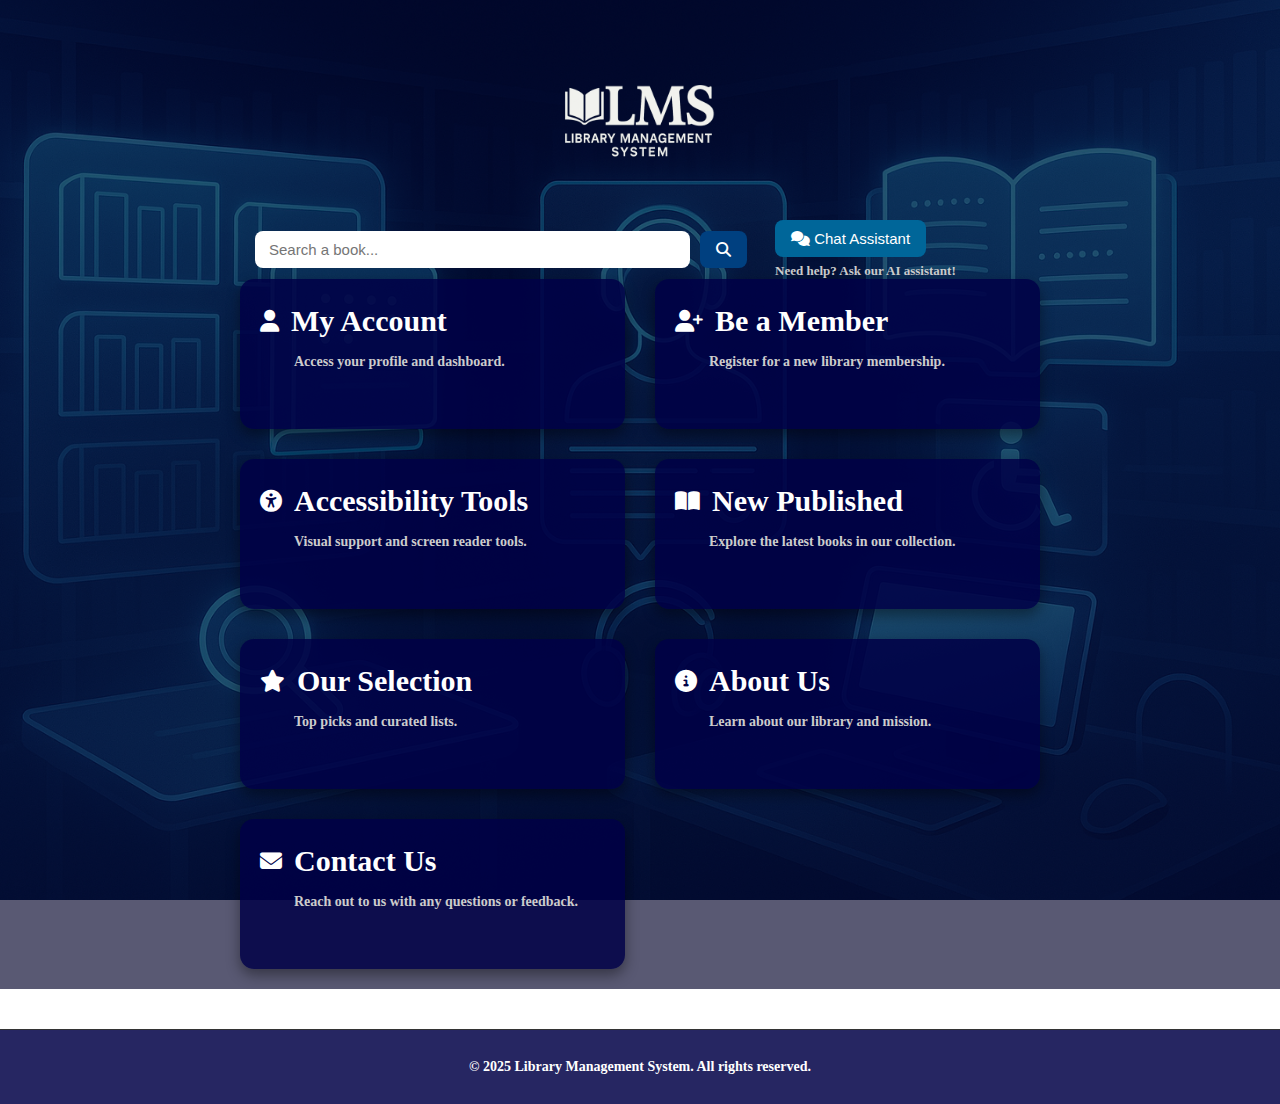
<file: frontend/index.html>
<!DOCTYPE html>
<html lang="en">
<head>
    <meta charset="UTF-8" />
    <meta name="viewport" content="width=device-width, initial-scale=1.0"/>
    <title>Library Management System</title>
    <link rel="stylesheet" href="css/styles.css"/>
    <link rel="stylesheet" href="./css/all.min.css">

</head>
<body>

    <div class="main-container">

        <img src="./images/Logo.png" alt="LMS Logo" class="logo" />
        <div class="top-bar">
            <div class="search-box">
                <input type="text" placeholder="Search a book..." />
                <button><i class="fas fa-search"></i></button>
            </div>

            <div class="chat-box">
                <button><i class="fas fa-comments"></i> Chat Assistant</button>
                <p class="chat-desc">Need help? Ask our AI assistant!</p>
            </div>
        </div>

        <div class="grid-menu">

            <div class="menu-block">
                <a href="myaccount.html" class="menu-item"><i class="fas fa-user"></i> My Account</a>
                <p class="desc">Access your profile and dashboard.</p>
            </div>

            <div class="menu-block">
                <a href="bemember.html" class="menu-item"><i class="fas fa-user-plus"></i> Be a Member</a>
                <p class="desc">Register for a new library membership.</p>
            </div>

            <div class="menu-block">
                <a href="accessibilitytools.html" class="menu-item"><i class="fas fa-universal-access"></i> Accessibility Tools</a>
                <p class="desc">Visual support and screen reader tools.</p>
            </div>

            <div class="menu-block">
                <a href="newpublished.html" class="menu-item"><i class="fas fa-book-open"></i> New Published</a>
                <p class="desc">Explore the latest books in our collection.</p>
            </div>

            <div class="menu-block">
                <a href="ourselection.html" class="menu-item"><i class="fas fa-star"></i> Our Selection</a>
                <p class="desc">Top picks and curated lists.</p>
            </div>

            <div class="menu-block">
                <a href="aboutus.html" class="menu-item"><i class="fas fa-info-circle"></i> About Us</a>
                <p class="desc">Learn about our library and mission.</p>
            </div>

            <div class="menu-block">
                <a href="contactus.html" class="menu-item"><i class="fas fa-envelope"></i> Contact Us</a>
                <p class="desc">Reach out to us with any questions or feedback.</p>
            </div>
        </div>
    </div>
<footer class="footer">
  <p>&copy; 2025 Library Management System. All rights reserved.</p>
</footer>
</body>
</html>
</file>
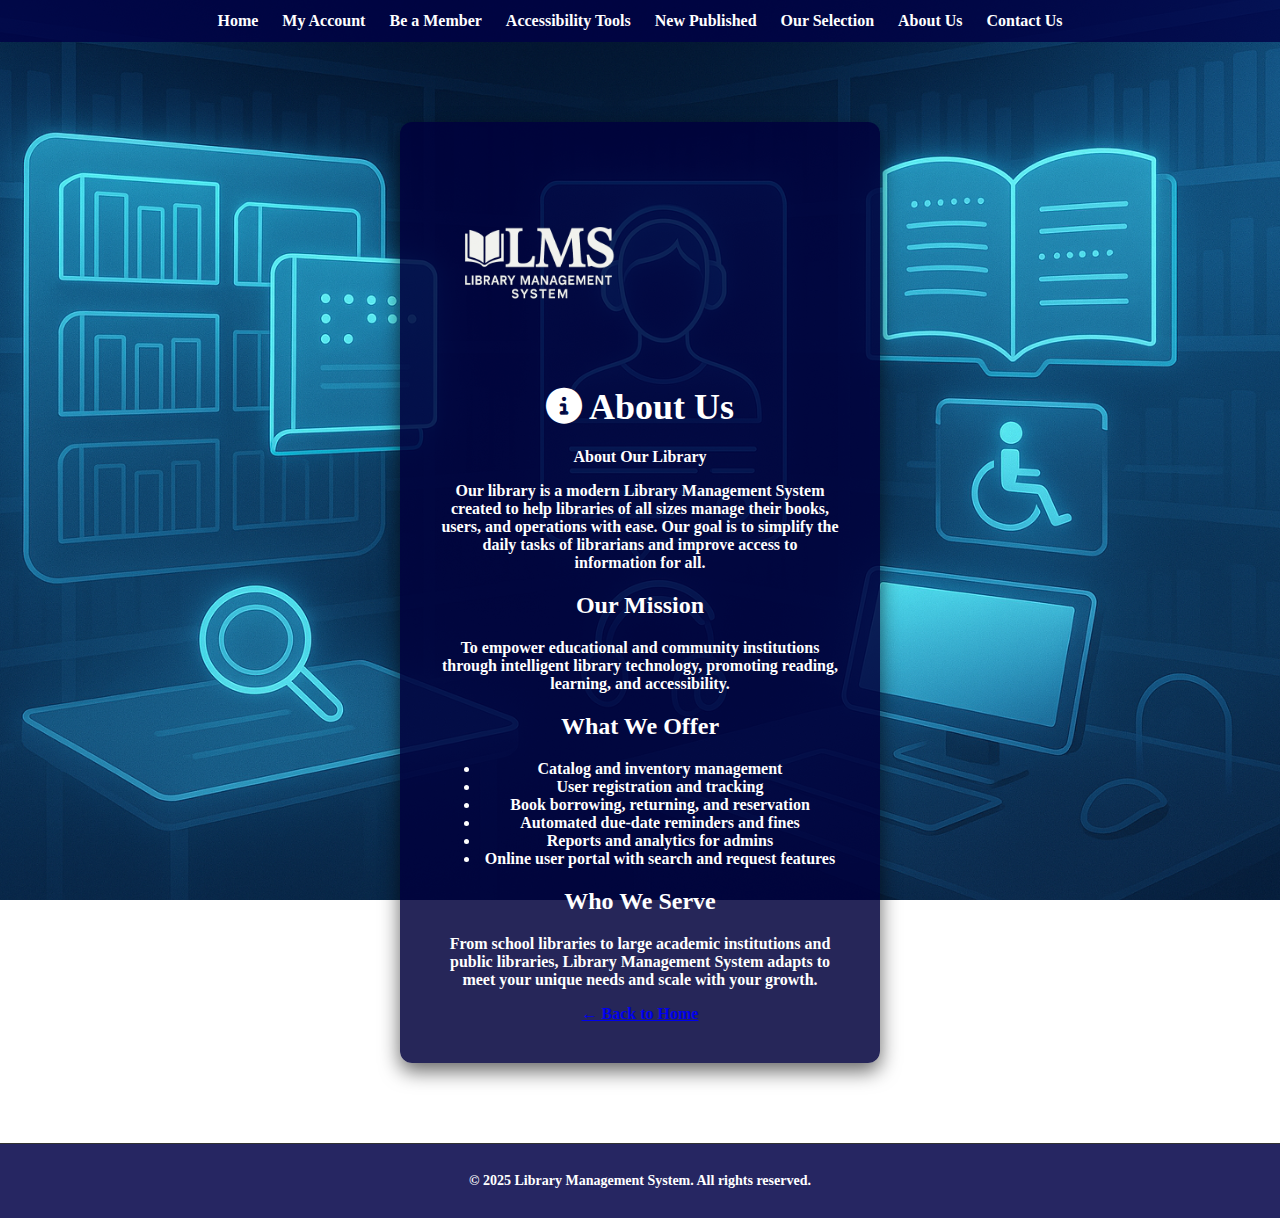
<file: frontend/aboutus.html>
<!DOCTYPE html>
<html lang="en">
<head>
  <meta charset="UTF-8" />
  <meta name="viewport" content="width=device-width, initial-scale=1.0"/>
  <title>About Us</title>
  <link rel="stylesheet" href="./css/account.css" />
  <link rel="stylesheet" href="./css/all.min.css" />
  <link rel="stylesheet" href="./css/styles.css" />

</head>
<body>
  <div class="top-nav">
    <a href="index.html">Home</a>
    <a href="myaccount.html">My Account</a>
    <a href="bemember.html">Be a Member</a>
    <a href="accessibilitytools.html">Accessibility Tools</a>
    <a href="newpublished.html">New Published</a>
    <a href="ourselection.html">Our Selection</a>
    <a href="aboutus.html">About Us</a>
    <a href="contactus.html">Contact Us</a>
  </div>
  
  <div class="login-container">
    <img src="./images/Logo.png" alt="LMS Logo" class="logo" />
    <h1><i class="fas fa-info-circle"></i> About Us</h1>
    <p> About Our Library</p>
    
    
    
   
    <p>Our library is a modern Library Management System created to help libraries of all sizes
    manage their books, users, and operations with ease. Our goal is to simplify the daily
    tasks of librarians and improve access to information for all.</p>
    
           <h2>Our Mission</h2>
    <p> To empower educational and community institutions through intelligent library technology,
    promoting reading, learning, and accessibility.
   </p>
    
         <h2>What We Offer</h2>
   
         <ul>
    <li>Catalog and inventory management</li>
    <li>User registration and tracking</li>
    <li>Book borrowing, returning, and reservation</li>
    <li>Automated due-date reminders and fines</li>
    <li>Reports and analytics for admins</li>
    <li>Online user portal with search and request features</li>
  </ul>
    
    <h2>Who We Serve</h2>
    <p>From school libraries to large academic institutions and public libraries, Library Management System
      adapts to meet your unique needs and scale with your growth.</p>
    
  
    
  <a href="index.html">← Back to Home</a>
      </div>
  <footer class="footer">
    <p>&copy; 2025 Library Management System. All rights reserved.</p>
  </footer>
</body>
</html>
</file>
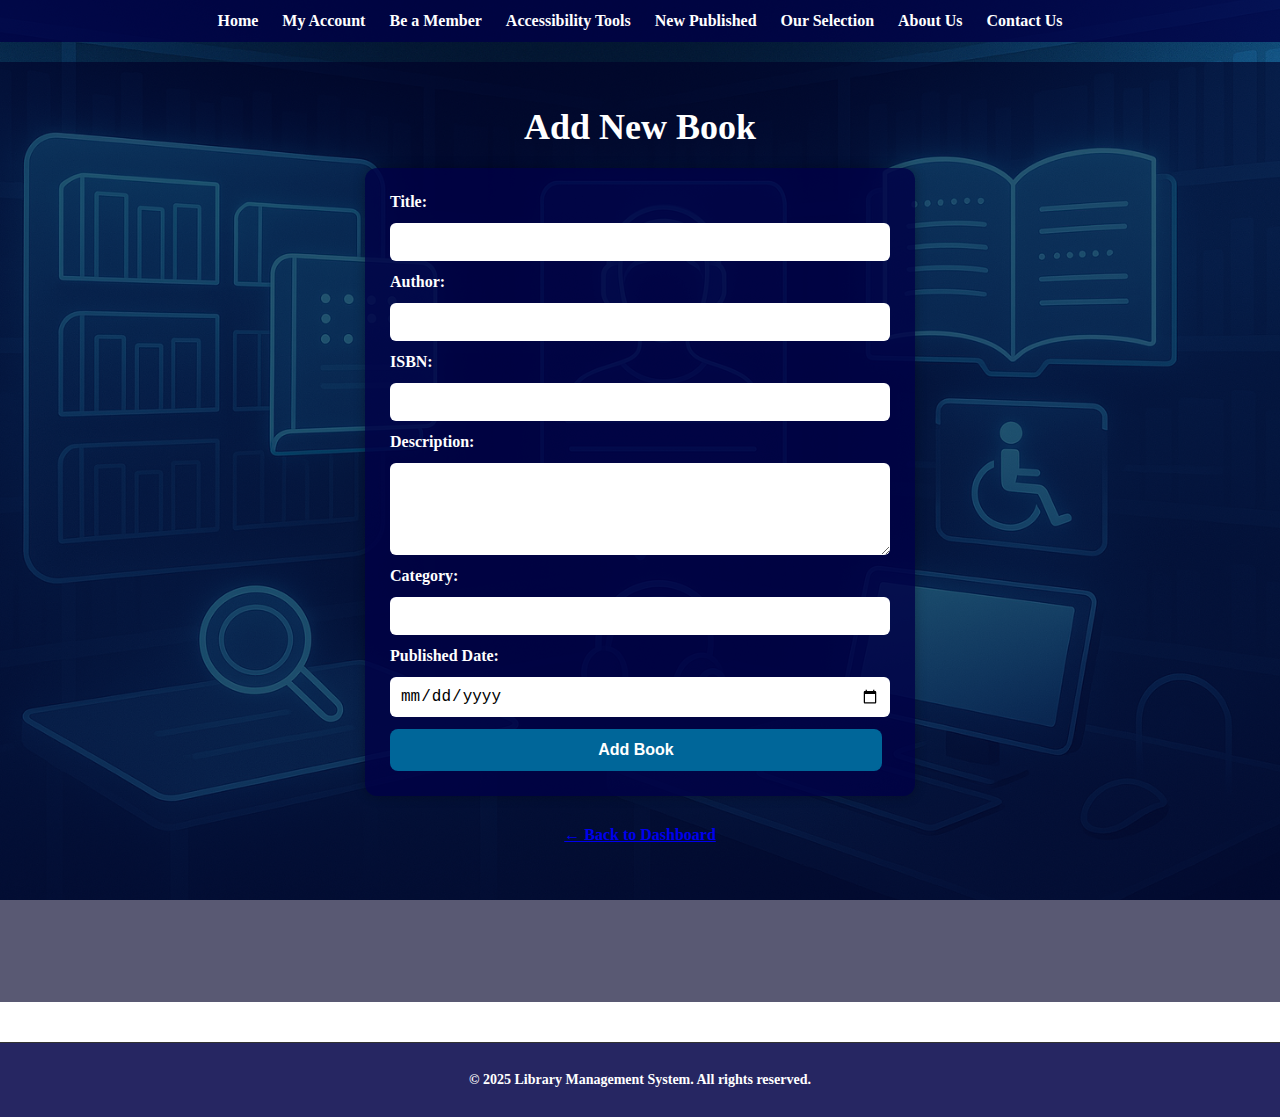
<file: frontend/addbook.html>
<!DOCTYPE html>
<html lang="en">
<head>
  <meta charset="UTF-8" />
  <meta name="viewport" content="width=device-width, initial-scale=1.0"/>
  <title>Add Book</title>
  <link rel="stylesheet" href="css/styles.css"/>
  <link rel="stylesheet" href="css/all.min.css"/>
</head>
<body>
  <div class="top-nav">
    <a href="index.html">Home</a>
    <a href="myaccount.html">My Account</a>
    <a href="bemember.html">Be a Member</a>
    <a href="accessibilitytools.html">Accessibility Tools</a>
    <a href="newpublished.html">New Published</a>
    <a href="ourselection.html">Our Selection</a>
    <a href="aboutus.html">About Us</a>
    <a href="contactus.html">Contact Us</a>
  </div>
  <div class="main-container">
    <h1>Add New Book</h1>

    <form action="/books/add" method="POST" class="form-box">
      <label for="title">Title:</label>
      <input type="text" name="title" required>

      <label for="author">Author:</label>
      <input type="text" name="author" required>

      <label for="isbn">ISBN:</label>
      <input type="text" name="isbn" required>

      <label for="description">Description:</label>
      <textarea name="description" rows="4"></textarea>

      <label for="category">Category:</label>
      <input type="text" name="category" required>

      <label for="publishedDate">Published Date:</label>
      <input type="date" name="publishedDate">

      <button type="submit">Add Book</button>
    </form>

    <a href="librariandashboard.html" class="back-link">← Back to Dashboard</a>
  </div>
  <footer class="footer">
    <p>&copy; 2025 Library Management System. All rights reserved.</p>
  </footer>
</body>
</html>
</file>
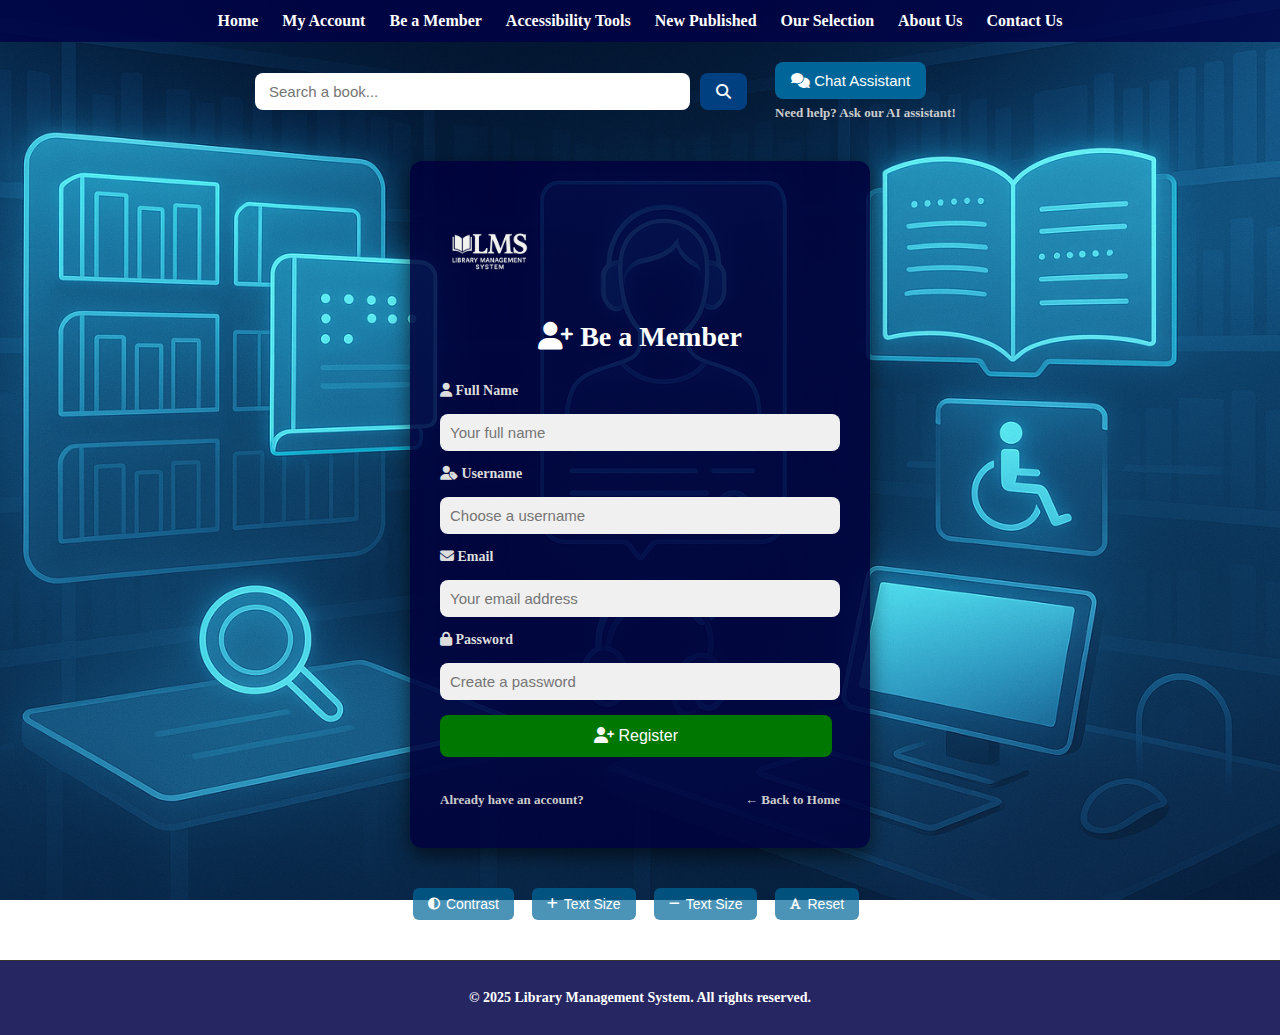
<file: frontend/bemember.html>
<!DOCTYPE html>
<html lang="en">
<head>
  <meta charset="UTF-8" />
  <meta name="viewport" content="width=device-width, initial-scale=1.0"/>
  <title>Be a Member – Register</title>
  <link rel="stylesheet" href="./css/styles.css" />
  <link rel="stylesheet" href="./css/bemember.css" />
  <link rel="stylesheet" href="./css/all.min.css">

</head>
<body>
  <div class="top-nav">
    <a href="index.html">Home</a>
    <a href="myaccount.html">My Account</a>
    <a href="bemember.html">Be a Member</a>
    <a href="accessibilitytools.html">Accessibility Tools</a>
    <a href="newpublished.html">New Published</a>
    <a href="ourselection.html">Our Selection</a>
    <a href="aboutus.html">About Us</a>
    <a href="contactus.html">Contact Us</a>
  </div>

  <div class="top-wrapper">
  <div class="top-bar">
    <div class="search-box">
        <input type="text" placeholder="Search a book..." />
        <button><i class="fas fa-search"></i></button>
    </div>
    <div class="chat-box">
        <button><i class="fas fa-comments"></i> Chat Assistant</button>
        <p class="chat-desc">Need help? Ask our AI assistant!</p>
    </div>
  </div>
  </div>

  <div class="register-container">
    <img src="./images/Logo.png" alt="LMS Logo" class="logo" />
    <h1><i class="fas fa-user-plus"></i> Be a Member</h1>
    
    <form class="register-form">
      <label for="fullname"><i class="fas fa-user"></i> Full Name</label>
      <input type="text" id="fullname" name="fullname" placeholder="Your full name" required />

      <label for="username"><i class="fas fa-user-tag"></i> Username</label>
      <input type="text" id="username" name="username" placeholder="Choose a username" required />

      <label for="email"><i class="fas fa-envelope"></i> Email</label>
      <input type="email" id="email" name="email" placeholder="Your email address" required />

      <label for="password"><i class="fas fa-lock"></i> Password</label>
      <input type="password" id="password" name="password" placeholder="Create a password" required />

      <button type="submit"><i class="fas fa-user-plus"></i> Register</button>

      <div class="form-footer">
        <a href="myaccount.html">Already have an account?</a>
        <a href="index.html">← Back to Home</a>
      </div>
    </form>
  </div>
  <div class="accessibility-tools-horizontal">
    <button onclick="toggleContrast()" aria-label="Toggle high contrast mode">
      <i class="fas fa-adjust"></i> Contrast
    </button>
    <button onclick="changeFontSize(1)" aria-label="Increase text size">
      <i class="fas fa-plus"></i> Text Size
    </button>
    <button onclick="changeFontSize(-1)" aria-label="Decrease text size">
      <i class="fas fa-minus"></i> Text Size
    </button>
    <button onclick="resetFontSize()" aria-label="Reset text size">
      <i class="fas fa-font"></i> Reset
    </button>
  </div>
  <footer class="footer">
    <p>&copy; 2025 Library Management System. All rights reserved.</p>
  </footer>
</body>
</html>
</file>
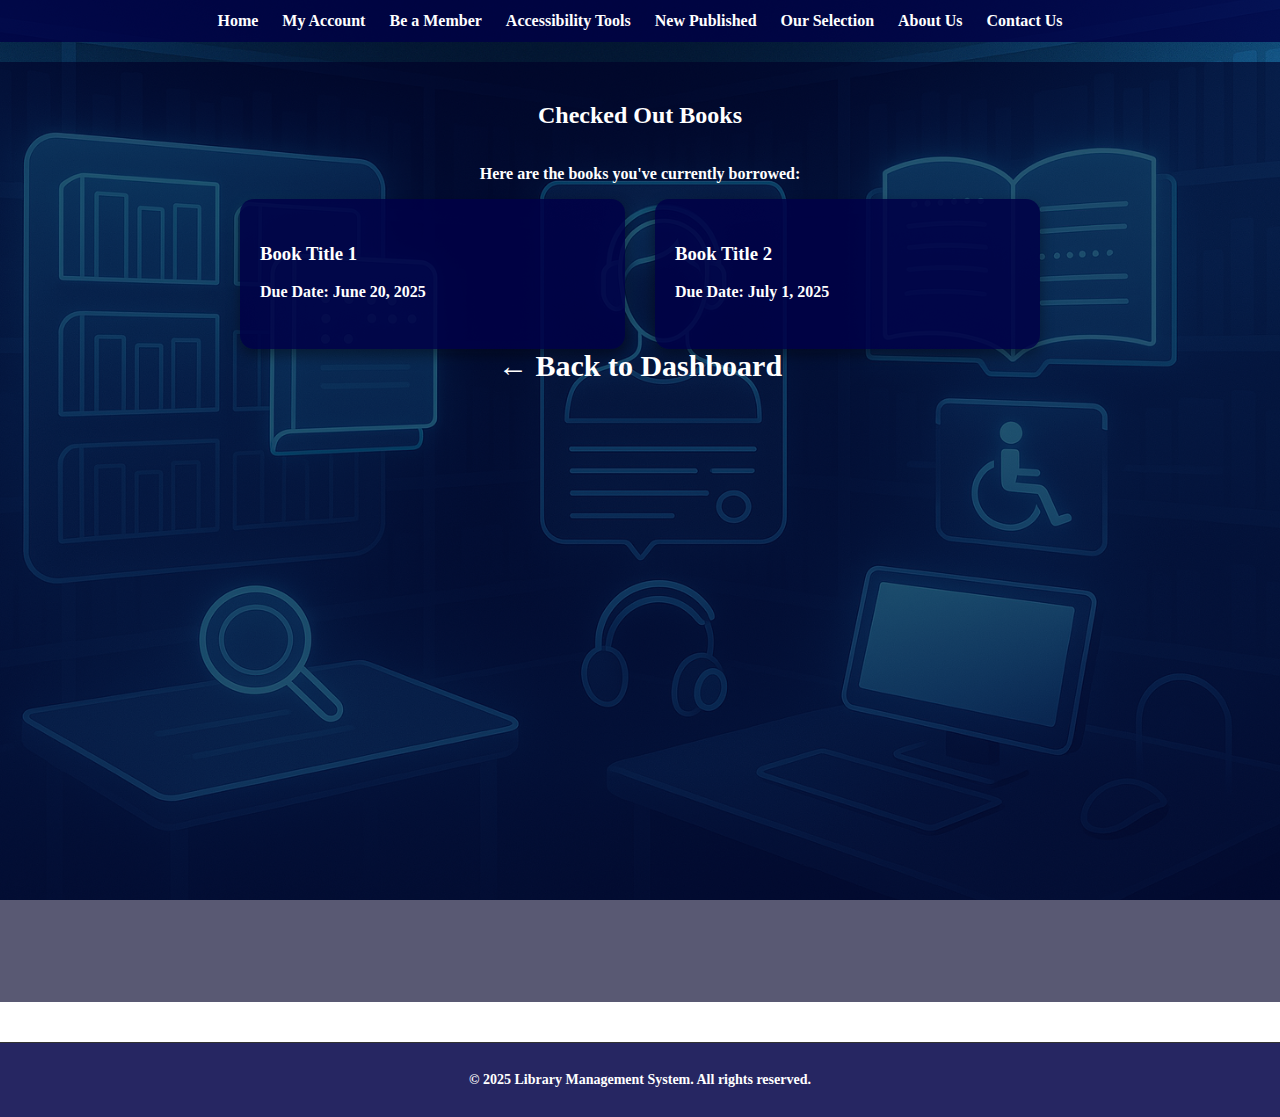
<file: frontend/checkedout.html>
<!DOCTYPE html>
<html lang="en">
<head>
  <meta charset="UTF-8" />
  <title>Checked Out Books</title>
  <link rel="stylesheet" href="css/styles.css" />
  <link rel="stylesheet" href="css/account.css" />
  <link rel="stylesheet" href="css/all.min.css" />
</head>
<body>
  <div class="top-nav">
    <a href="index.html">Home</a>
    <a href="myaccount.html">My Account</a>
    <a href="bemember.html">Be a Member</a>
    <a href="accessibilitytools.html">Accessibility Tools</a>
    <a href="newpublished.html">New Published</a>
    <a href="ourselection.html">Our Selection</a>
    <a href="aboutus.html">About Us</a>
    <a href="contactus.html">Contact Us</a>
  </div>

  <div class="main-container">
    <h2>Checked Out Books</h2>
    <p>Here are the books you've currently borrowed:</p>

    <div class="grid-menu">
      <!-- Placeholder book cards -->
      <div class="menu-block">
        <h3>Book Title 1</h3>
        <p>Due Date: June 20, 2025</p>
      </div>
      <div class="menu-block">
        <h3>Book Title 2</h3>
        <p>Due Date: July 1, 2025</p>
      </div>
    </div>

    <a href="memberdashboard.html" class="menu-item">← Back to Dashboard</a>
  </div>
  <footer class="footer">
    <p>&copy; 2025 Library Management System. All rights reserved.</p>
  </footer>
</body>
</html>
</file>
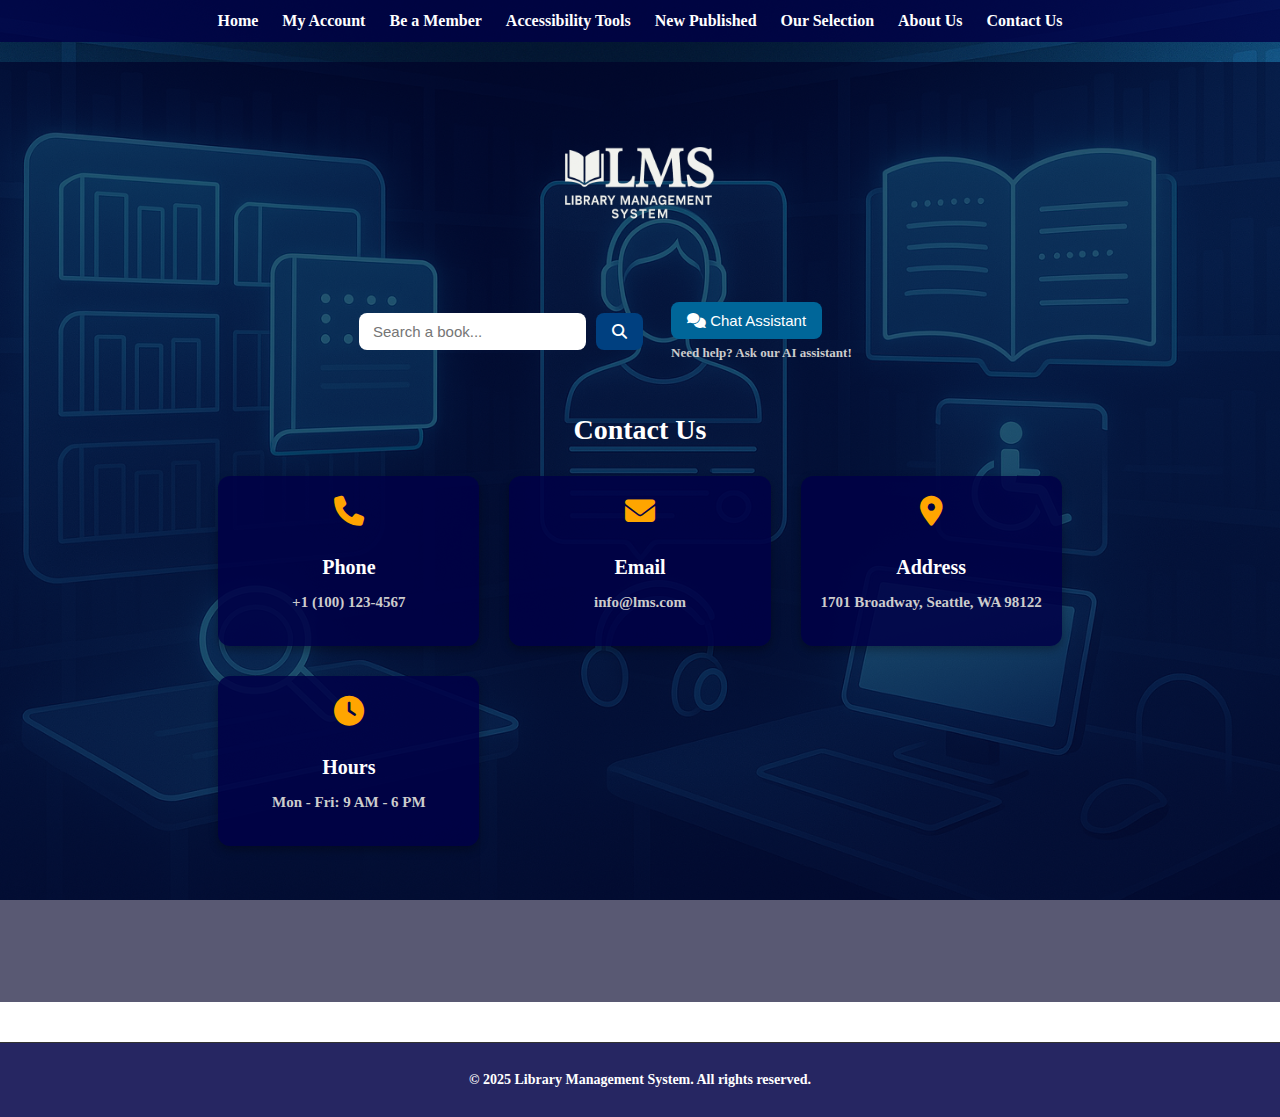
<file: frontend/contactus.html>
<!-- contactus.html -->
<!DOCTYPE html>
<html lang="en">
<head>
  <meta charset="UTF-8" />
  <meta name="viewport" content="width=device-width, initial-scale=1.0"/>
  <title>Contact Us - LMS</title>
  <link rel="stylesheet" href="./css/styles.css" />
  <link rel="stylesheet" href="./css/all.min.css"/>
</head>
<body>
  <div class="top-nav">
    <a href="index.html">Home</a>
    <a href="myaccount.html">My Account</a>
    <a href="bemember.html">Be a Member</a>
    <a href="accessibilitytools.html">Accessibility Tools</a>
    <a href="newpublished.html">New Published</a>
    <a href="ourselection.html">Our Selection</a>
    <a href="aboutus.html">About Us</a>
    <a href="contactus.html">Contact Us</a>
  </div>

  <div class="main-container">
    <img src="images/Logo.png" alt="LMS Logo" class="logo" />
  <div class="top-wrapper">
  <div class="top-bar">
    <div class="search-box">
        <input type="text" placeholder="Search a book..." />
        <button><i class="fas fa-search"></i></button>
    </div>
    <div class="chat-box">
        <button><i class="fas fa-comments"></i> Chat Assistant</button>
        <p class="chat-desc">Need help? Ask our AI assistant!</p>
    </div>
  </div>
  </div>
  <div class="contact-container">
    <h2>Contact Us</h2>
    <div class="contact-grid">

      <div class="contact-item">
        <i class="fas fa-phone"></i>
        <h3>Phone</h3>
        <p>+1 (100) 123-4567</p>
      </div>

      <div class="contact-item">
        <i class="fas fa-envelope"></i>
        <h3>Email</h3>
        <p>info@lms.com</p>
      </div>

      <div class="contact-item">
        <i class="fas fa-map-marker-alt"></i>
        <h3>Address</h3>
        <p>1701 Broadway, Seattle, WA 98122</p>
      </div>

      <div class="contact-item">
        <i class="fas fa-clock"></i>
        <h3>Hours</h3>
        <p>Mon - Fri: 9 AM - 6 PM</p>
      </div>
    </div>
  </div>
  </div>
  <footer class="footer">
    <p>&copy; 2025 Library Management System. All rights reserved.</p>
  </footer>
  </div>
</body>
</html>
</file>
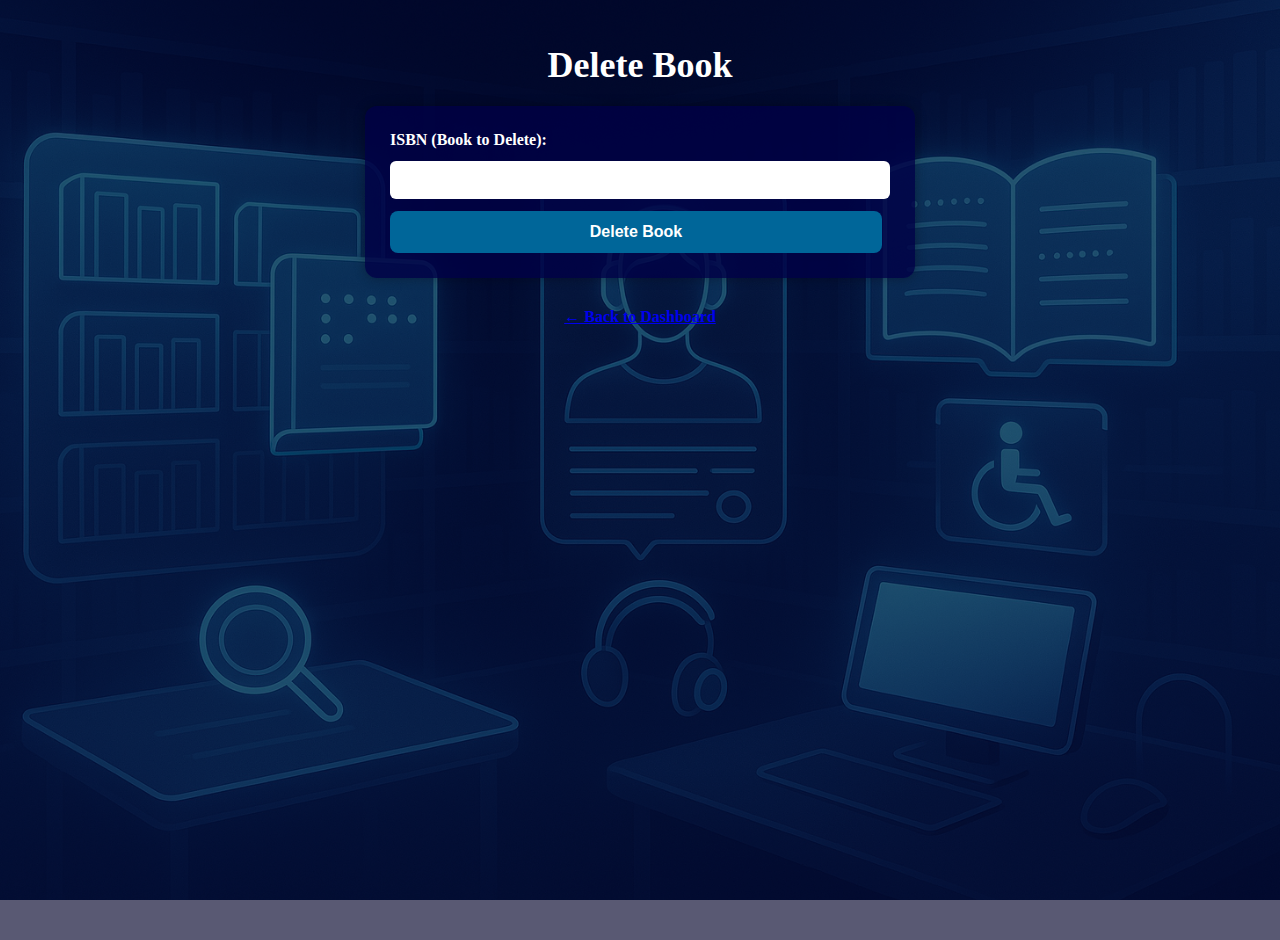
<file: frontend/deletebook.html>
<!DOCTYPE html>
<html lang="en">
<head>
  <meta charset="UTF-8" />
  <meta name="viewport" content="width=device-width, initial-scale=1.0"/>
  <title>Delete Book</title>
  <link rel="stylesheet" href="css/styles.css"/>
  <link rel="stylesheet" href="css/all.min.css"/>
</head>
<body>
  <div class="main-container">
    <h1>Delete Book</h1>

    <form action="/books/delete" method="POST" class="form-box">
      <label for="isbn">ISBN (Book to Delete):</label>
      <input type="text" name="isbn" required>

      <button type="submit">Delete Book</button>
    </form>

    <a href="librariandashboard.html" class="back-link">← Back to Dashboard</a>
  </div>
</body>
</html>
</file>
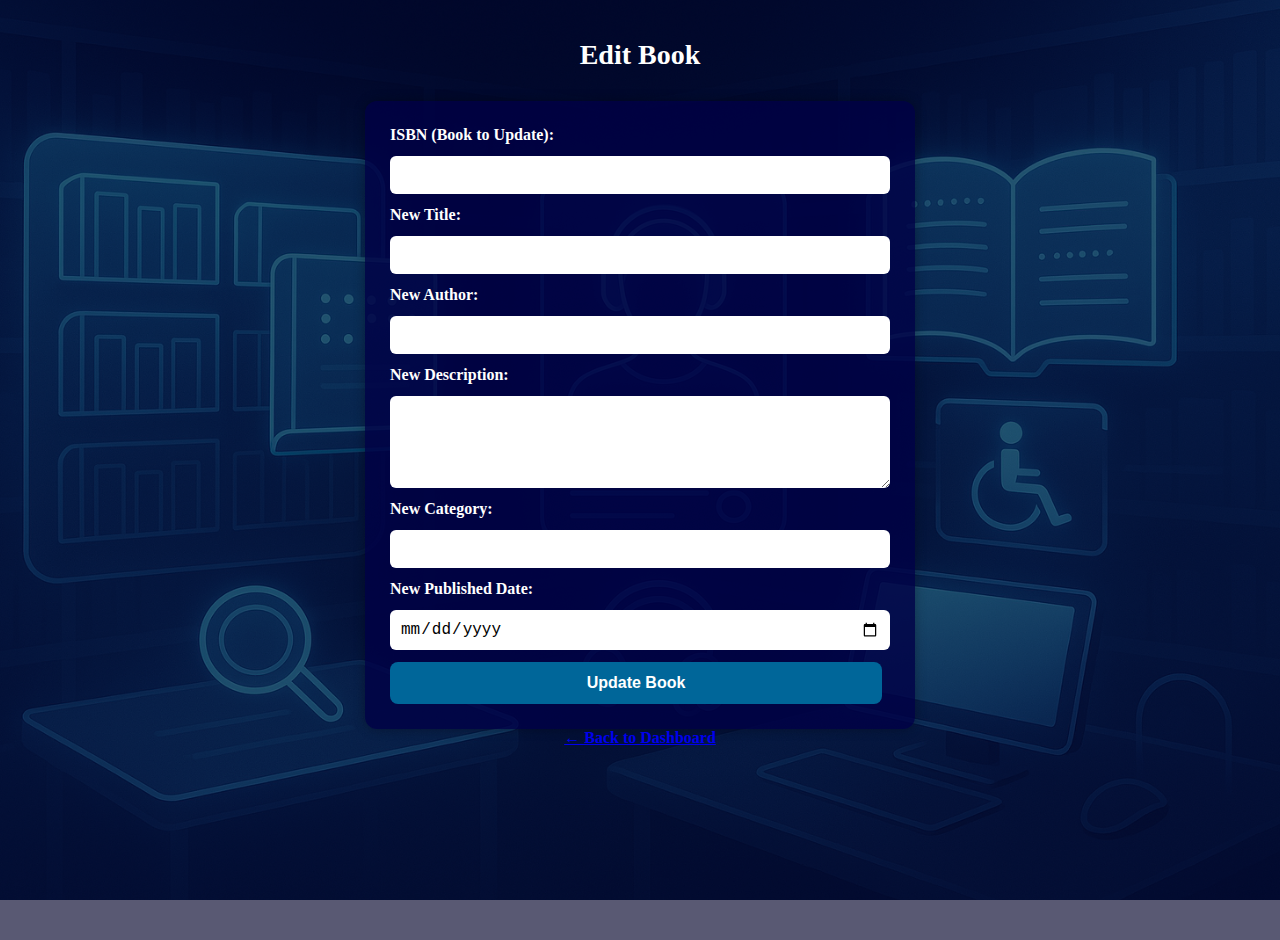
<file: frontend/editbook.html>
<!DOCTYPE html>
<html lang="en">
<head>
  <meta charset="UTF-8" />
  <meta name="viewport" content="width=device-width, initial-scale=1.0"/>
  <title>Edit Book</title>
  <link rel="stylesheet" href="css/styles.css"/>
  <link rel="stylesheet" href="css/account.css" />
  <link rel="stylesheet" href="css/all.min.css"/>
</head>
<body>
  <div class="main-container">
    <h1>Edit Book</h1>

    <form action="/books/update" method="POST" class="form-box">
      <label for="isbn">ISBN (Book to Update):</label>
      <input type="text" name="isbn" required>

      <label for="title">New Title:</label>
      <input type="text" name="title">

      <label for="author">New Author:</label>
      <input type="text" name="author">

      <label for="description">New Description:</label>
      <textarea name="description" rows="4"></textarea>

      <label for="category">New Category:</label>
      <input type="text" name="category">

      <label for="publishedDate">New Published Date:</label>
      <input type="date" name="publishedDate">

      <button type="submit">Update Book</button>
    </form>

    <a href="librariandashboard.html" >← Back to Dashboard</a>
  </div>
</body>
</html>
</file>
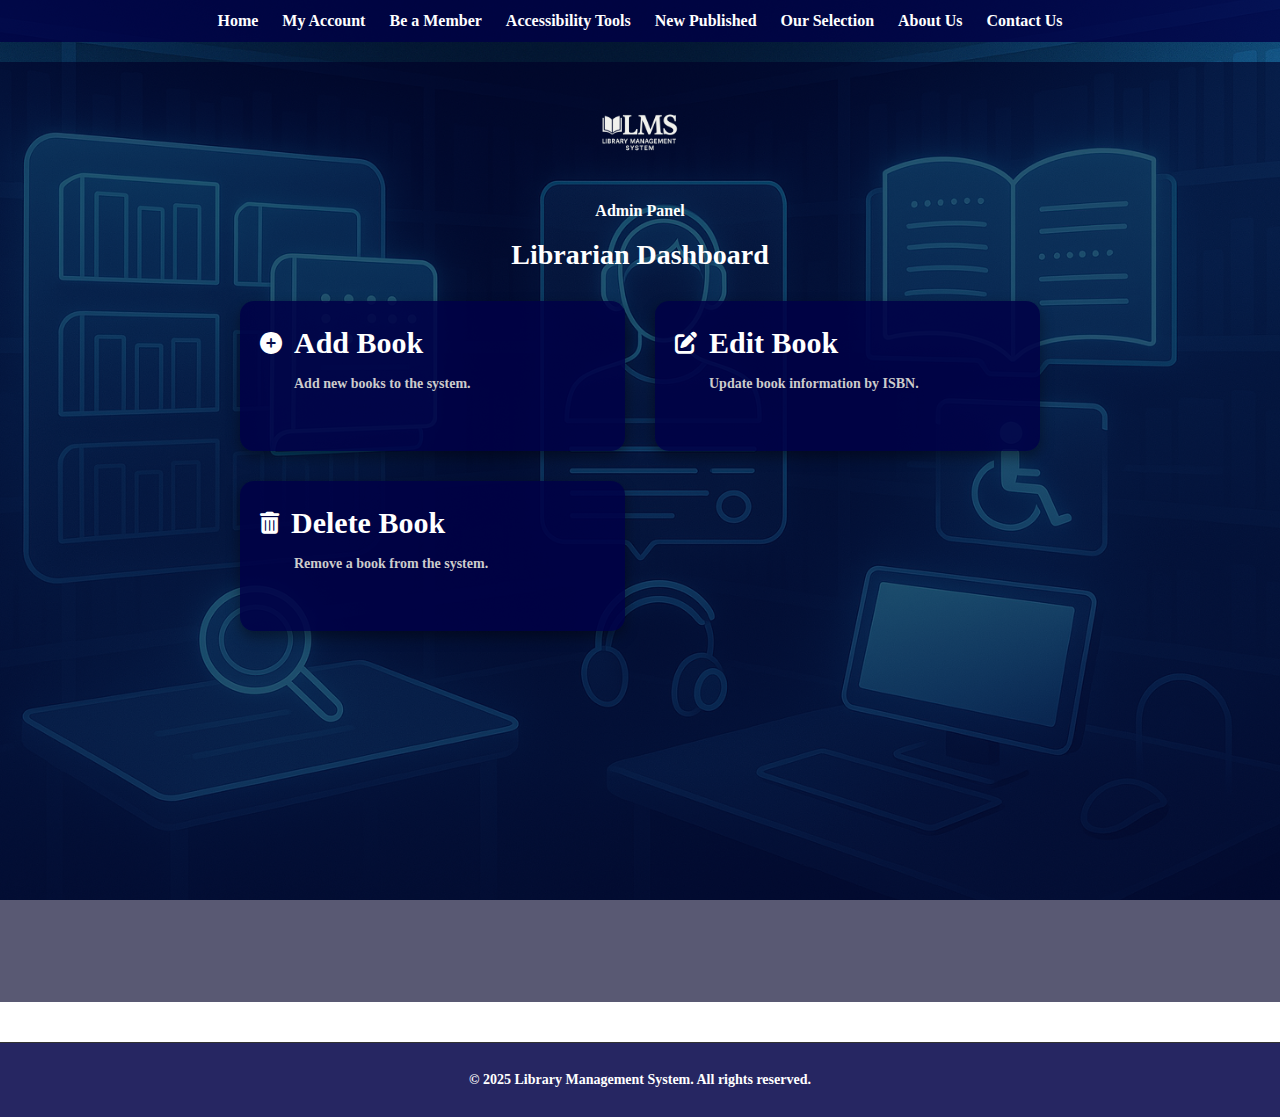
<file: frontend/librariandashboard.html>
<!DOCTYPE html>
<html lang="en">
<head>
  <meta charset="UTF-8" />
  <meta name="viewport" content="width=device-width, initial-scale=1.0"/>
  <title>Librarian Dashboard</title>
  <link rel="stylesheet" href="css/styles.css" />
  <link rel="stylesheet" href="css/account.css" />
  <link rel="stylesheet" href="css/all.min.css" />
</head>
<body>
  <div class="top-nav">
    <a href="index.html">Home</a>
    <a href="myaccount.html">My Account</a>
    <a href="bemember.html">Be a Member</a>
    <a href="accessibilitytools.html">Accessibility Tools</a>
    <a href="newpublished.html">New Published</a>
    <a href="ourselection.html">Our Selection</a>
    <a href="aboutus.html">About Us</a>
    <a href="contactus.html">Contact Us</a>
  </div>
  <div class="main-container">
    <img src="./images/Logo.png" alt="LMS Logo" class="logo" />
    <div class="admin-banner">
      <strong>Admin Panel</strong>
    </div>

    <h1>Librarian Dashboard</h1>

    <div class="grid-menu">
      <div class="menu-block">
        <a href="addbook.html" class="menu-item"><i class="fas fa-plus-circle"></i> Add Book</a>
        <p class="desc">Add new books to the system.</p>
      </div>

      <div class="menu-block">
        <a href="editbook.html" class="menu-item"><i class="fas fa-edit"></i> Edit Book</a>
        <p class="desc">Update book information by ISBN.</p>
      </div>

      <div class="menu-block">
        <a href="deletebook.html" class="menu-item"><i class="fas fa-trash-alt"></i> Delete Book</a>
        <p class="desc">Remove a book from the system.</p>
      </div>
    </div>
  </div>
  <footer class="footer">
    <p>&copy; 2025 Library Management System. All rights reserved.</p>
  </footer>
</body>
</html>
</file>
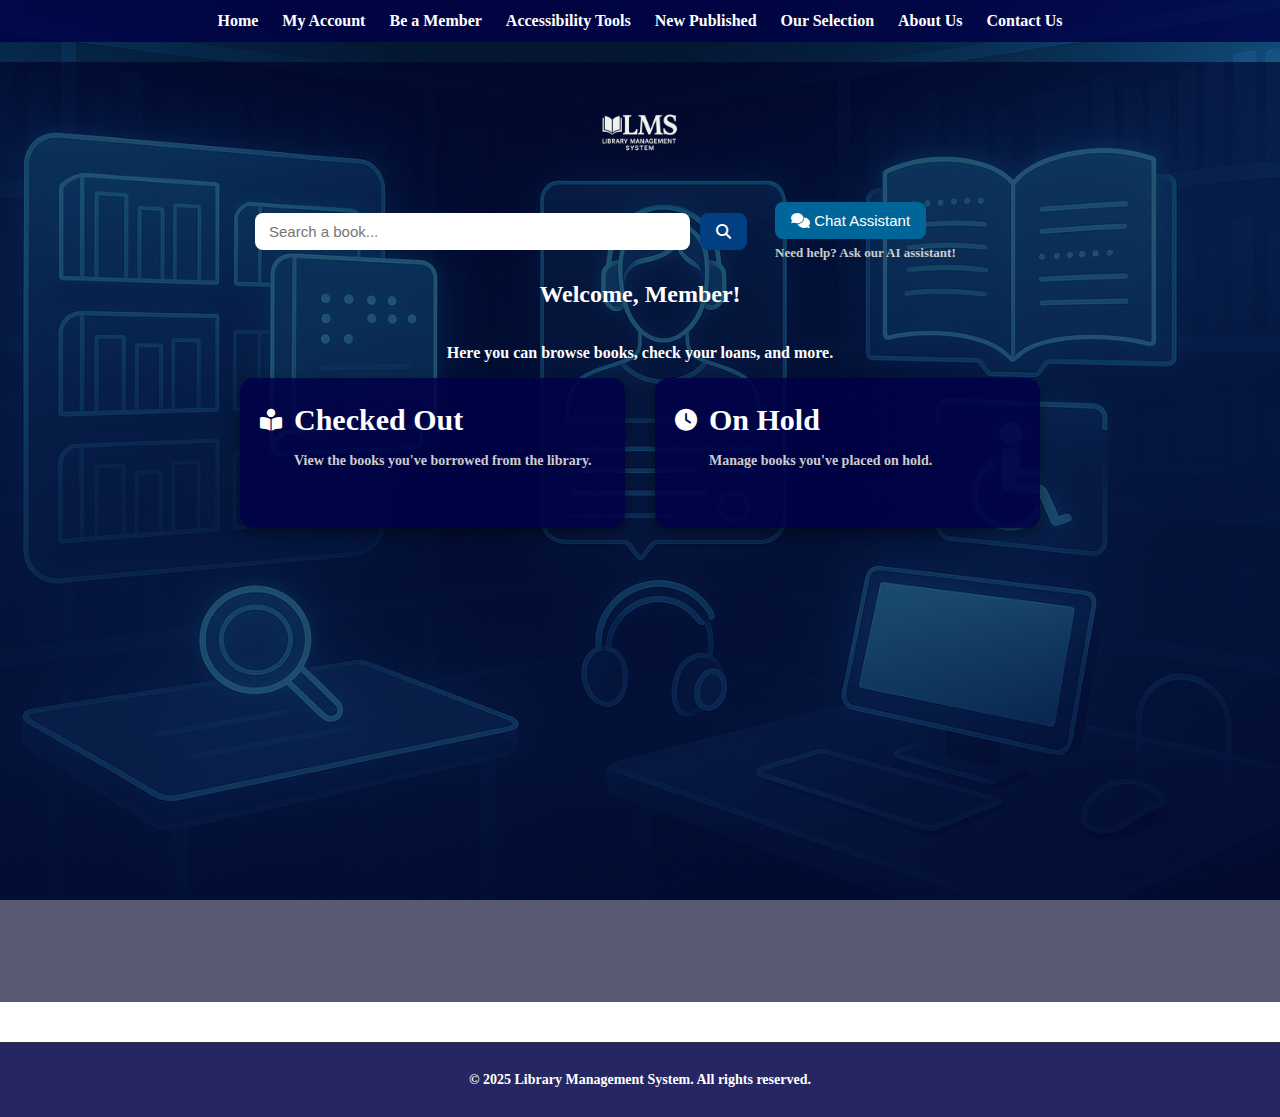
<file: frontend/memberdashboard.html>
<!DOCTYPE html>
<html lang="en">
<head>
  <meta charset="UTF-8" />
  <title>Member Dashboard</title>
  <link rel="stylesheet" href="css/styles.css" />
  <link rel="stylesheet" href="css/account.css" />
  <link rel="stylesheet" href="css/all.min.css" />
</head>
<body>
  <div class="top-nav">
    <a href="index.html">Home</a>
    <a href="myaccount.html">My Account</a>
    <a href="bemember.html">Be a Member</a>
    <a href="accessibilitytools.html">Accessibility Tools</a>
    <a href="newpublished.html">New Published</a>
    <a href="ourselection.html">Our Selection</a>
    <a href="aboutus.html">About Us</a>
    <a href="contactus.html">Contact Us</a>
  </div>
  
  <div class="main-container">
    <img src="./images/Logo.png" alt="LMS Logo" class="logo" />

    <div class="top-bar">
      <div class="search-box">
        <input type="text" placeholder="Search a book..." />
        <button><i class="fas fa-search"></i></button>
      </div>
      <div class="chat-box">
        <button><i class="fas fa-comments"></i> Chat Assistant</button>
        <p class="chat-desc">Need help? Ask our AI assistant!</p>
      </div>
    </div>
    <h2>Welcome, Member!</h2>
    <p>Here you can browse books, check your loans, and more.</p>

    <div class="grid-menu">
    <div class="menu-block">
        <a href="checkedout.html" class="menu-item"><i class="fas fa-book-reader"></i> Checked Out</a>
        <p class="desc">View the books you've borrowed from the library.</p>
    </div>

    <div class="menu-block">
        <a href="onhold.html" class="menu-item"><i class="fas fa-clock"></i> On Hold</a>
        <p class="desc">Manage books you've placed on hold.</p>
    </div>
    </div>
  </div>
  <footer class="footer">
    <p>&copy; 2025 Library Management System. All rights reserved.</p>
  </footer>
</body>
</html>
</file>
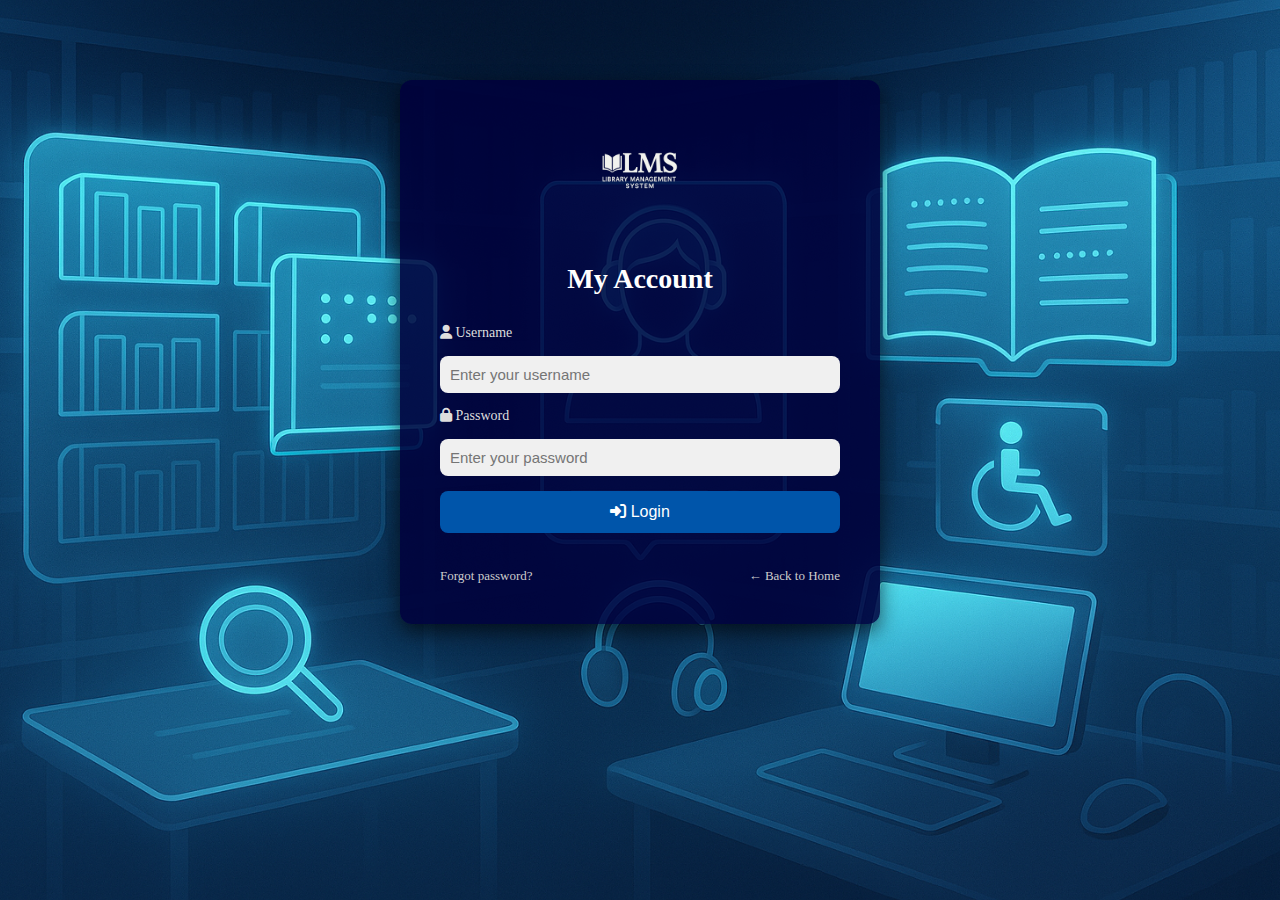
<file: frontend/myaccount.html>
<!DOCTYPE html>
<html lang="en">
<head>
  <meta charset="UTF-8" />
  <meta name="viewport" content="width=device-width, initial-scale=1.0"/>
  <title>Login – My Account</title>
  <link rel="stylesheet" href="account.css" />
  <link rel="stylesheet" href="https://cdnjs.cloudflare.com/ajax/libs/font-awesome/6.5.0/css/all.min.css">
</head>
<body>
  <div class="login-container">
    <img src="images/Logo.png" alt="LMS Logo" class="logo" />
    <h1>My Account</h1>
    
    <form class="login-form">
      <label for="username"><i class="fas fa-user"></i> Username</label>
      <input type="text" id="username" name="username" placeholder="Enter your username" required />

      <label for="password"><i class="fas fa-lock"></i> Password</label>
      <input type="password" id="password" name="password" placeholder="Enter your password" required />

      <button type="submit"><i class="fas fa-sign-in-alt"></i> Login</button>

      <div class="form-footer">
        <a href="#">Forgot password?</a>
        <a href="index.html">← Back to Home</a>
      </div>
    </form>
  </div>
</body>
</html>
</file>
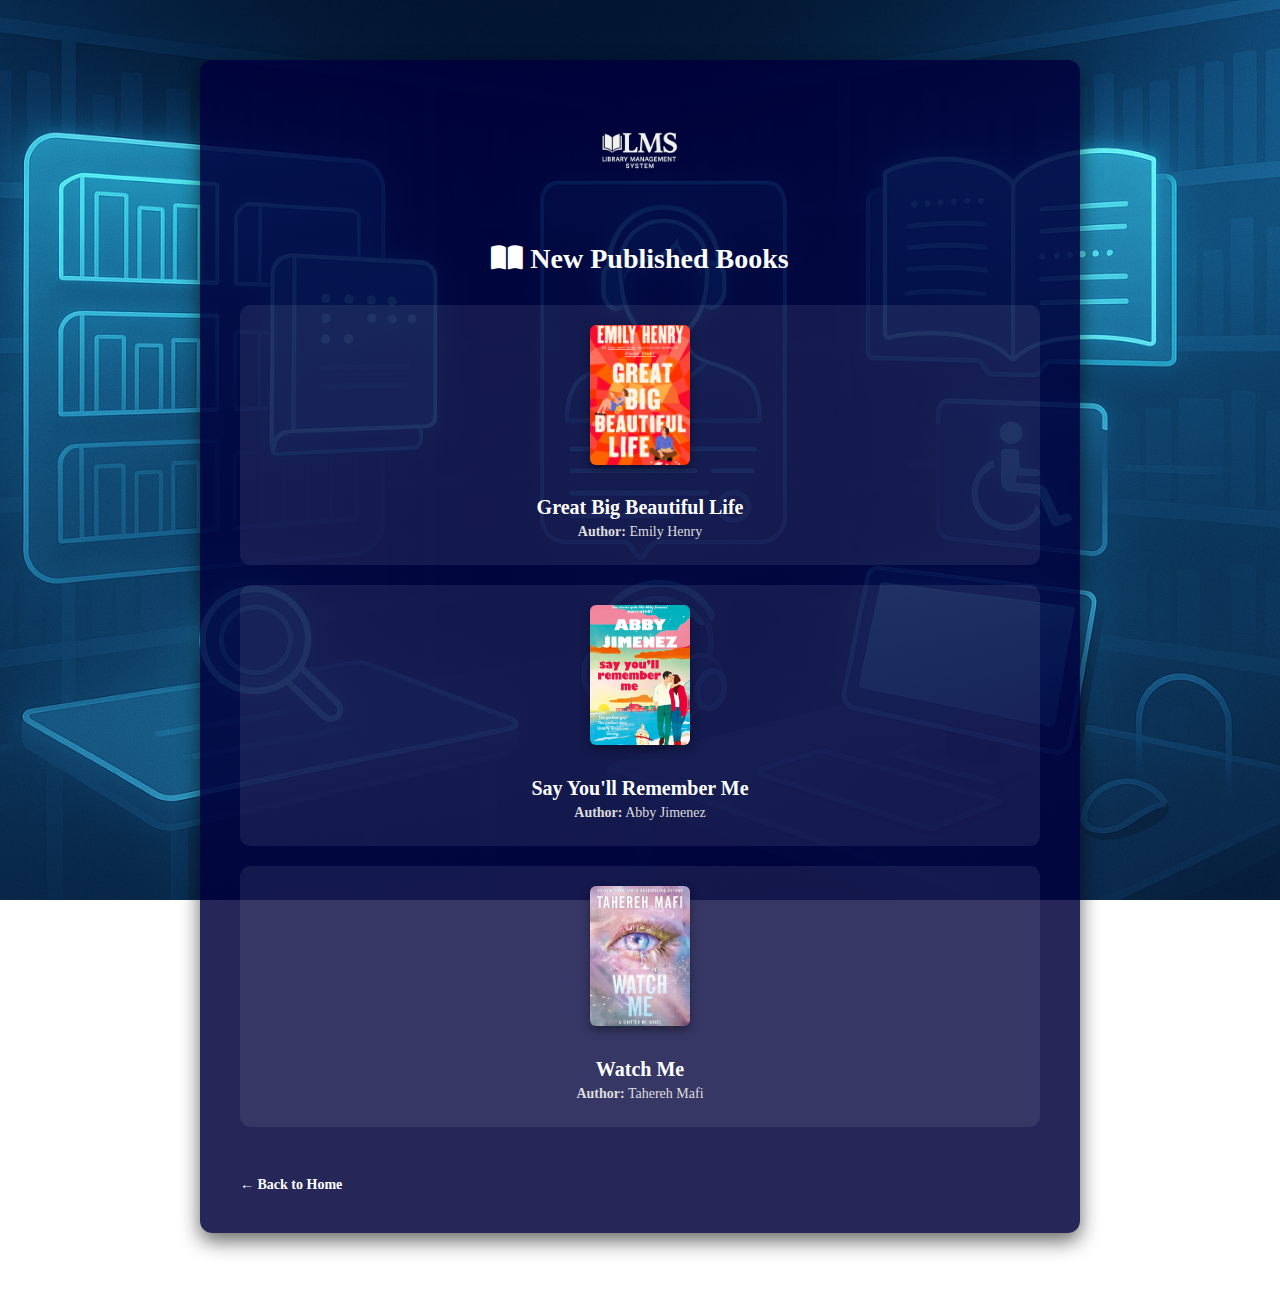
<file: frontend/newpublished.html>
<!DOCTYPE html>
<html lang="en">
<head>
  <meta charset="UTF-8" />
  <meta name="viewport" content="width=device-width, initial-scale=1.0"/>
  <title>New Published Books</title>
  <link rel="stylesheet" href="./css/newpublished.css" />
  <link rel="stylesheet" href="./css/all.min.css">
</head>
<body>
  <div class="new-books-container">
    <img src="images/Logo.png" alt="LMS Logo" class="logo" />
    <h1><i class="fas fa-book-open"></i> New Published Books</h1>

    <div class="book-list">
      <a href="#book1" class="book-link">
      <div class="book-card">
        <img src="images/greatbig.jpg" alt="Great Big Beautiful Life" class="book-cover" />
      <div class="book-info">
        <h2>Great Big Beautiful Life</h2>
        <p><strong>Author:</strong> Emily Henry</p>
      </div>
      </div>
      </a>
      
      <a href="#book2" class="book-link">
      <div class="book-card">
        <img src="images/sayyou.jpg" alt="Say You'll Remember Me" class="book-cover" />
        <div class="book-info">
        <h2>Say You'll Remember Me</h2>
        <p><strong>Author:</strong> Abby Jimenez</p>
      </div>
      </div>
      </a>

      <a href="#book3" class="book-link">
      <div class="book-card">
        <img src="images/watchme.jpg" alt="Watch Me" class="book-cover" />
      <div class="book-info">
        <h2>Watch Me</h2>
        <p><strong>Author:</strong> Tahereh Mafi</p>
      </div>
      </div>
      </a>

    <div class="back-link">
      <a href="index.html">← Back to Home</a>
    </div>
  </div>
</body>
</html>
</file>
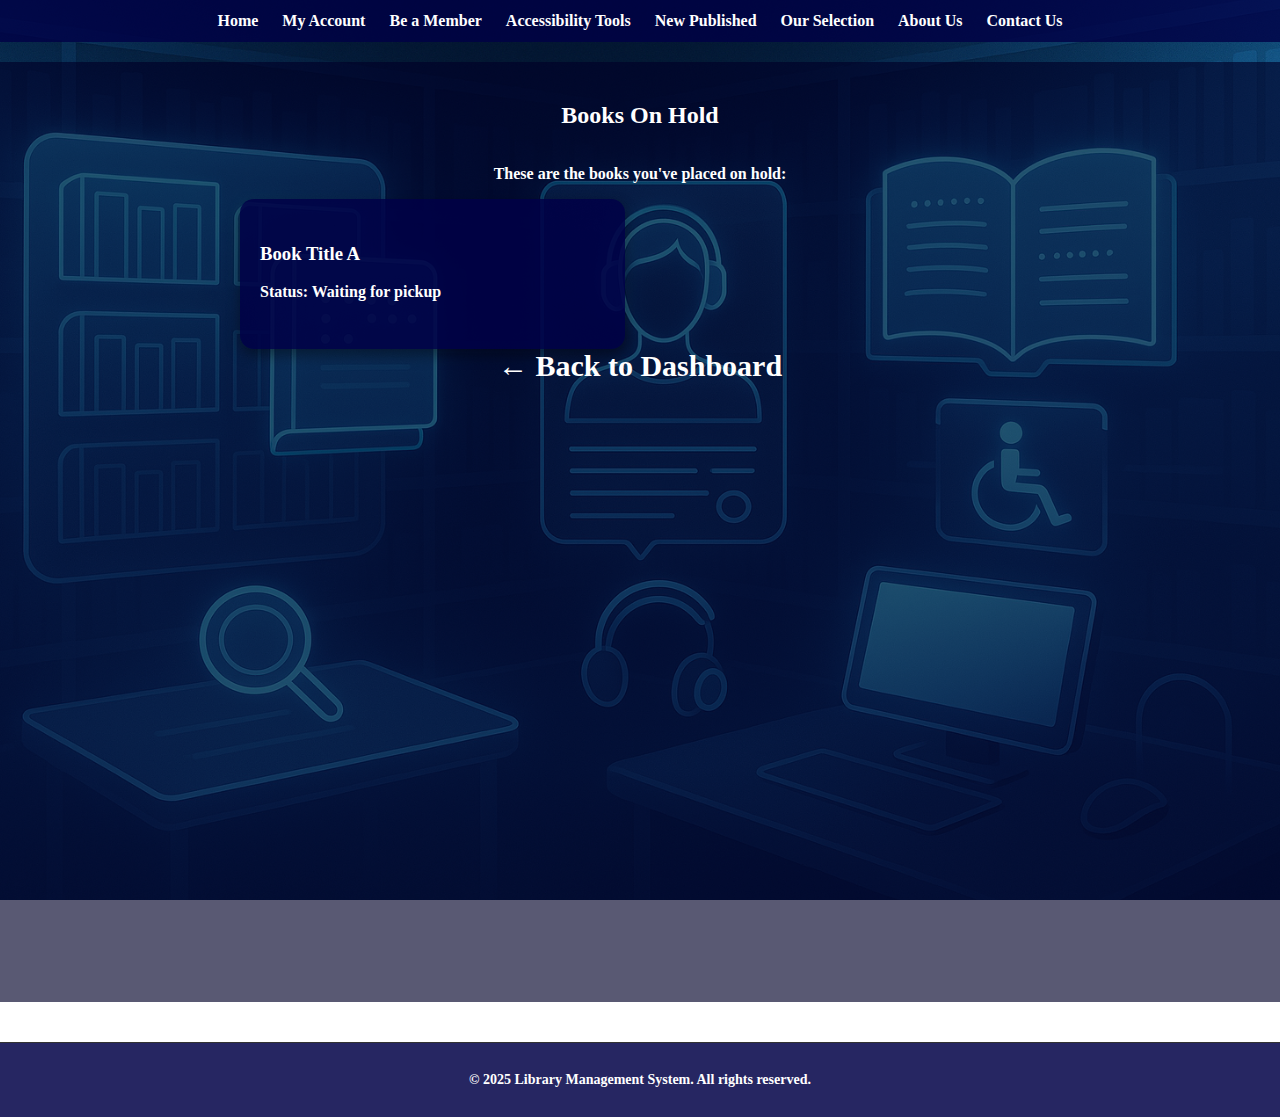
<file: frontend/onhold.html>
<!DOCTYPE html>
<html lang="en">
<head>
  <meta charset="UTF-8" />
  <title>On Hold Books</title>
  <link rel="stylesheet" href="css/styles.css" />
  <link rel="stylesheet" href="css/account.css" />
  <link rel="stylesheet" href="css/all.min.css" />
</head>
<body>
  <div class="top-nav">
    <a href="index.html">Home</a>
    <a href="myaccount.html">My Account</a>
    <a href="bemember.html">Be a Member</a>
    <a href="accessibilitytools.html">Accessibility Tools</a>
    <a href="newpublished.html">New Published</a>
    <a href="ourselection.html">Our Selection</a>
    <a href="aboutus.html">About Us</a>
    <a href="contactus.html">Contact Us</a>
  </div>
  <div class="main-container">
    <h2>Books On Hold</h2>
    <p>These are the books you've placed on hold:</p>

    <div class="grid-menu">
      <div class="menu-block">
        <h3>Book Title A</h3>
        <p>Status: Waiting for pickup</p>
      </div>
    </div>

    <a href="memberdashboard.html" class="menu-item">← Back to Dashboard</a>
  </div>
  <footer class="footer">
    <p>&copy; 2025 Library Management System. All rights reserved.</p>
  </footer>
</body>
</html>
</file>
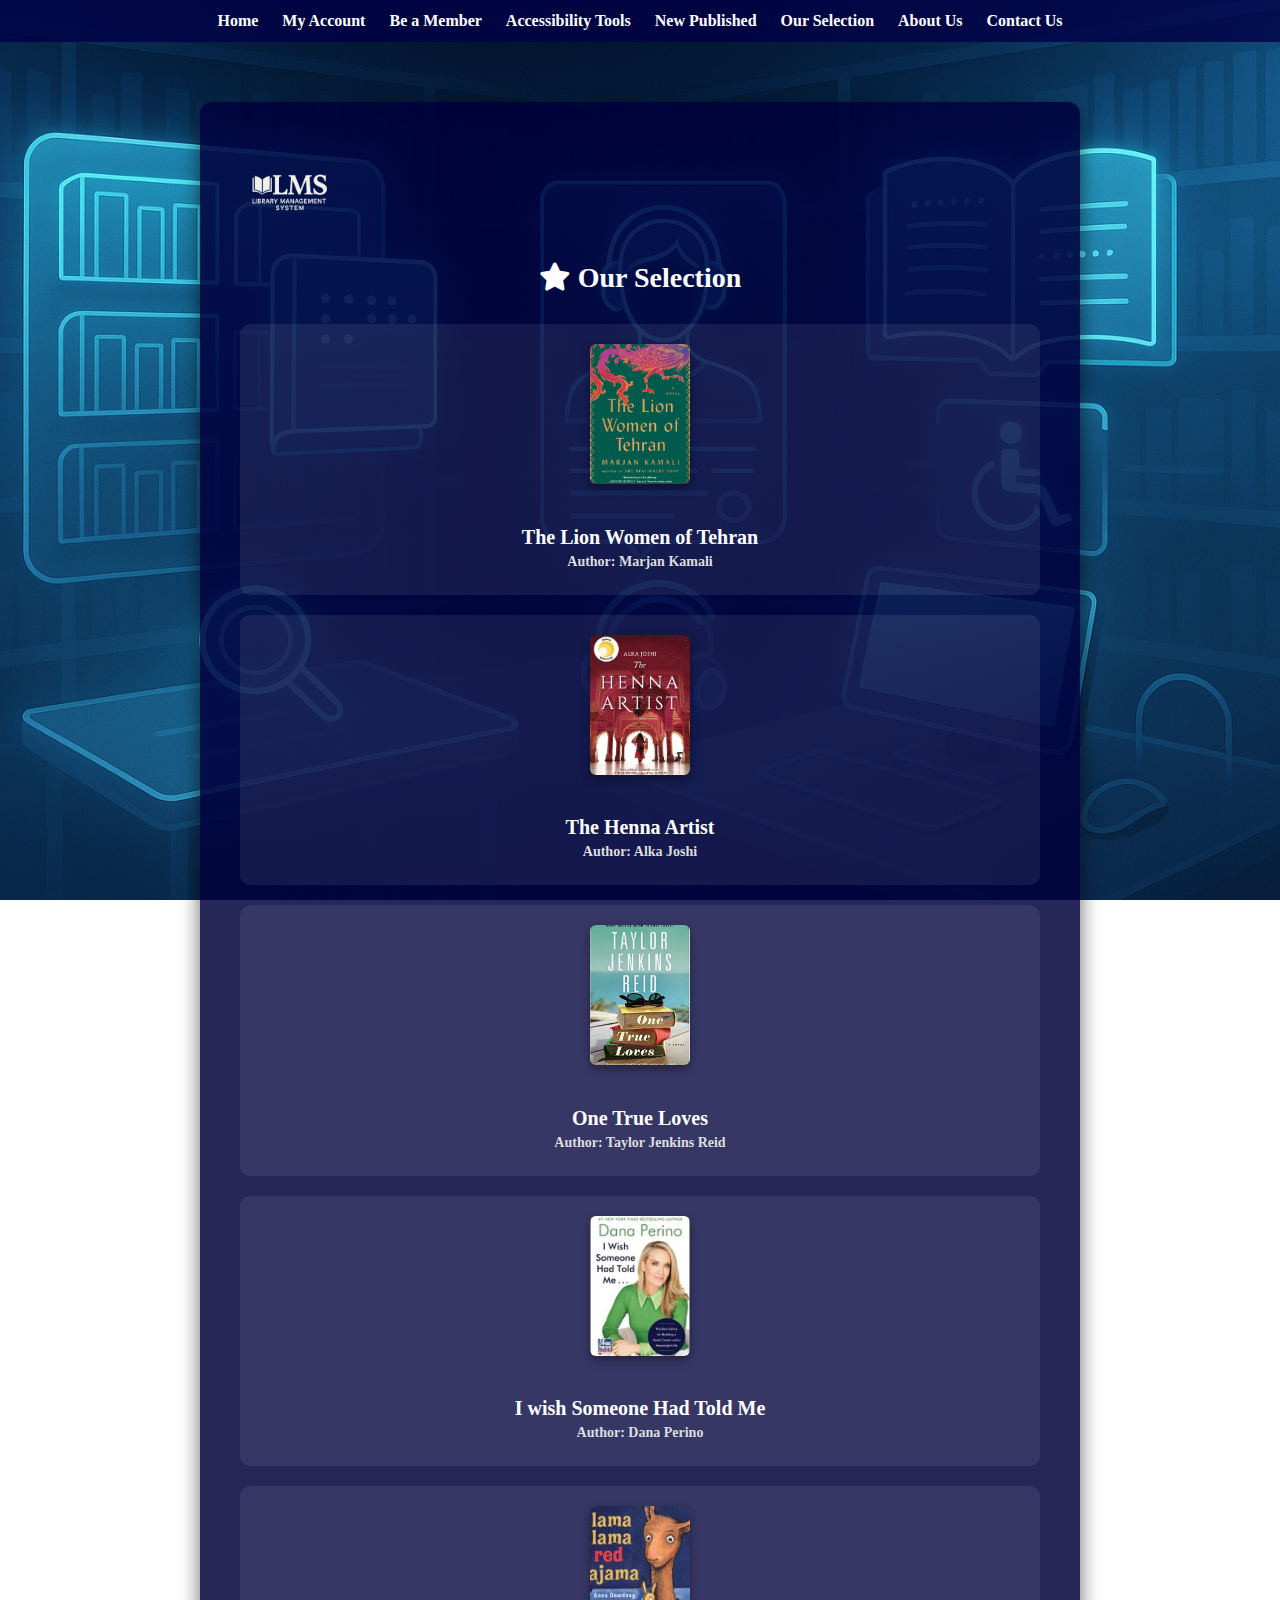
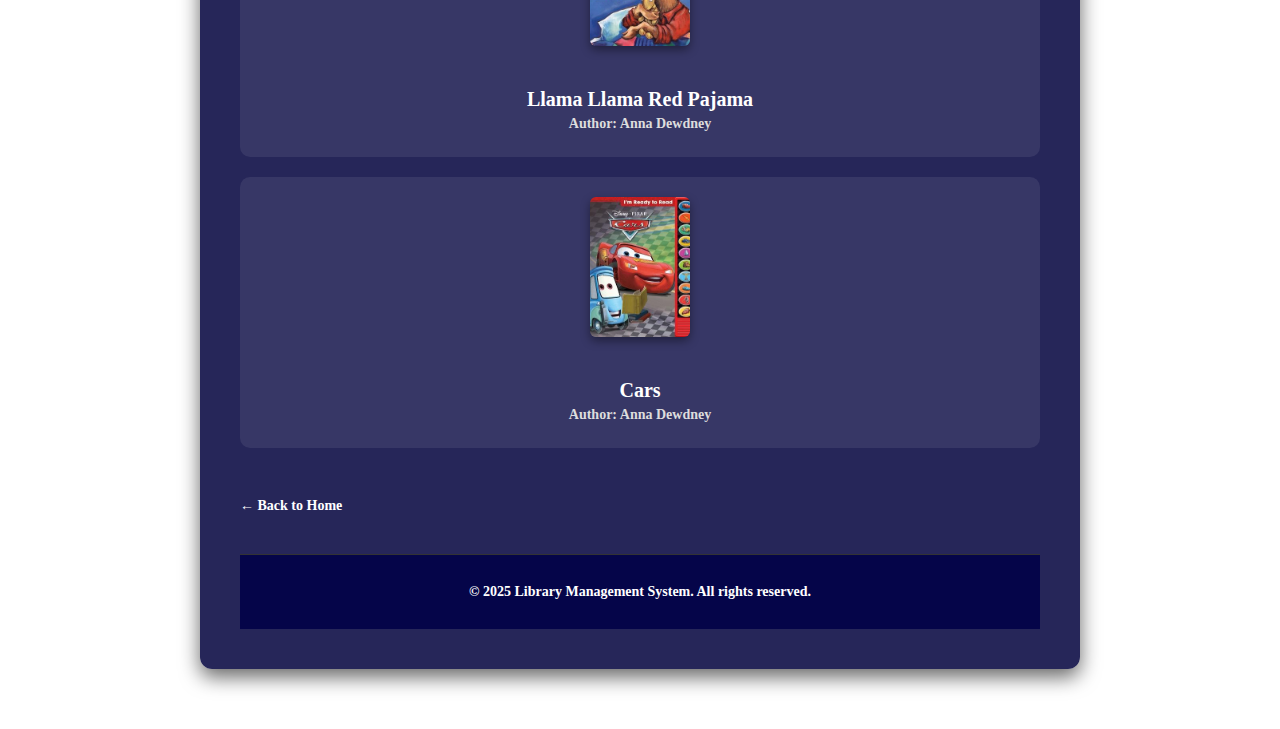
<file: frontend/ourselection.html>
<!DOCTYPE html>
<html lang="en">
<head>
  <meta charset="UTF-8" />
  <meta name="viewport" content="width=device-width, initial-scale=1.0"/>
  <title>Our Selection</title>
  <link rel="stylesheet" href="./css/styles.css" />
  <link rel="stylesheet" href="./css/newpublished.css" />
  <link rel="stylesheet" href="./css/all.min.css">
</head>
<body>
  <div class="top-nav">
    <a href="index.html">Home</a>
    <a href="myaccount.html">My Account</a>
    <a href="bemember.html">Be a Member</a>
    <a href="accessibilitytools.html">Accessibility Tools</a>
    <a href="newpublished.html">New Published</a>
    <a href="ourselection.html">Our Selection</a>
    <a href="aboutus.html">About Us</a>
    <a href="contactus.html">Contact Us</a>
  </div>
  
  <div class="new-books-container">
    <img src="images/Logo.png" alt="LMS Logo" class="logo" />
    <h1><i class="fas fa-star"></i> Our Selection</h1>

    <div class="book-list">
      <a href="#book1" class="book-link">
      <div class="book-card">
        <img src="images/thelionwomen.jpeg" alt="Great Big Beautiful Life" class="book-cover" />
      <div class="book-info">
        <h2>The Lion Women of Tehran</h2>
        <p><strong>Author:</strong> Marjan Kamali</p>
      </div>
      </div>
      </a>
      
      <a href="#book2" class="book-link">
      <div class="book-card">
        <img src="images/thehennaartist.jpeg" alt="Say You'll Remember Me" class="book-cover" />
        <div class="book-info">
        <h2>The Henna Artist</h2>
        <p><strong>Author:</strong> Alka Joshi</p>
      </div>
      </div>
      </a>

      <a href="#book3" class="book-link">
      <div class="book-card">
        <img src="images/onetruelove.jpeg" alt="Watch Me" class="book-cover" />
      <div class="book-info">
        <h2>One True Loves</h2>
        <p><strong>Author:</strong> Taylor Jenkins Reid</p>
      </div>
      </div>
      </a>

      <a href="#book4" class="book-link">
      <div class="book-card">
        <img src="images/iwish.jpeg" alt="Watch Me" class="book-cover" />
      <div class="book-info">
        <h2>I wish Someone Had Told Me</h2>
        <p><strong>Author:</strong> Dana Perino</p> 
      </div>
      </div>
      </a>

      <a href="#book5" class="book-link">
      <div class="book-card">
        <img src="images/redpajama.jpeg" alt="Watch Me" class="book-cover" />
      <div class="book-info">
        <h2>Llama Llama Red Pajama</h2>
        <p><strong>Author:</strong> Anna Dewdney</p>
      </div>
      </div>
      </a>

      <a href="#book5" class="book-link">
      <div class="book-card">
        <img src="images/iamready.jpeg" alt="Watch Me" class="book-cover" />
      <div class="book-info">
        <h2>Cars</h2>
        <p><strong>Author:</strong> Anna Dewdney</p>
      </div>
      </div>
      </a>

    <div class="back-link">
      <a href="index.html">← Back to Home</a>
    </div>
  </div>
  <footer class="footer">
  <p>&copy; 2025 Library Management System. All rights reserved.</p>
</footer>
</body>
</html>
</file>
<file: frontend/css/styles.css>
/* Main Styles */
body {
    margin: 0;
    font-family: Palatino, "Palatino Linotype", "Book Antiqua", serif;
    font-weight: bold;
    background: url('../images/background-capstone.png') no-repeat center center fixed;
    background-size: cover;
    color: white;
    transition: background-color 0.3s, color 0.3s, font-size 0.3s;
}

.main-container {
    display: flex;
    flex-direction: column;
    align-items: center;
    padding: 20px 20px;
    margin: 0;
    gap: 0;
    min-height: 100vh;
    background-color: rgba(0, 0, 40, 0.65);
}

.logo {
    width: 200px;
    margin: 0;                
    padding: 0;
    display: block;
}

h1 {
    font-size: 36px;
    margin-bottom: 20px;
    text-align: center;
}

/* Navigation */
.top-nav {
    background-color: rgba(0, 0, 70, 0.8);
    padding: 12px 0;
    text-align: center;
    font-size: 16px;
    margin-bottom: 20px;
    display: flex;
    justify-content: center;
    align-items: center;
    flex-wrap: wrap;
}

.top-nav a {
    color: white;
    text-decoration: none;
    margin: 0 12px;
    font-weight: bold;
}

.top-nav a:hover {
    text-decoration: underline;
}

/* Search and Chat */
.top-wrapper {
    display: flex;
    justify-content: center;
    margin-top: 20px;
}

.top-bar {
    display: flex;
    justify-content: center;
    align-items: center;
    flex-wrap: wrap;
    gap: 20px;
    width: 100%;
    max-width: 900px;
}

.search-box {
    flex: 1;
    max-width: 500px;
    display: flex;
    gap: 10px;
}

.search-box input {
    padding: 10px 14px;
    font-size: 15px;
    flex: 1;
    border-radius: 8px;
    border: none;
    outline: none;
}

.search-box button {
    padding: 10px 16px;
    background-color: #004080;
    color: white;
    border: none;
    border-radius: 8px;
    cursor: pointer;
    font-size: 15px;
}

.chat-box {
    width: 250px;
    display: flex;
    flex-direction: column;
    align-items: flex-start;
}

.chat-box button {
    padding: 10px 16px;
    background-color: #006699;
    color: white;
    border: none;
    border-radius: 8px;
    cursor: pointer;
    font-size: 15px;
    margin-bottom: 6px;
}

.chat-desc {
    font-size: 13px;
    color: #ccc;
    margin: 0;
}

/* Accessibility Tools */
.tools-box {
    border-radius: 12px;
    padding: 30px;
    max-width: 700px;
    color: white;
    font-family: Palatino, "Palatino Linotype", "Book Antiqua", serif;
    box-shadow: 0 6px 20px rgba(0, 0, 0, 0.4);
}

.tools-box h1 {
    text-align: center;
    font-size: 32px;
    margin-bottom: 30px;
}

.section {
    margin-bottom: 25px;
    background-color: rgba(0, 0, 70, 0.7);
    padding: 20px;
    border-radius: 10px;
}

.section h2 {
    font-size: 20px;
    margin-bottom: 10px;
}

button {
    padding: 8px 14px;
    margin-right: 8px;
    background-color: #006699;
    border: none;
    border-radius: 8px;
    color: white;
    cursor: pointer;
}

button:hover {
    background-color: #004466;
}

/* Screen Reader Test */
.screen-reader-test {
    margin-top: 20px;
    border-top: 1px dashed rgba(255,255,255,0.3);
    padding-top: 15px;
}

#screen-reader-test-content {
    background-color: rgba(0,80,120,0.7);
    padding: 15px;
    border-radius: 8px;
    margin-top: 10px;
}

#screen-reader-test-content:focus {
    outline: 2px solid yellow;
}

/* Quick Accessibility Buttons */
.quick-accessibility {
    display: inline-flex;
    gap: 8px;
    margin-left: 20px;
}

.quick-accessibility button {
    padding: 4px 8px;
    background-color: rgba(255,255,255,0.2);
    border: 1px solid rgba(255,255,255,0.3);
    border-radius: 4px;
    color: white;
    cursor: pointer;
    font-size: 14px;
}

.quick-accessibility button:hover {
    background-color: rgba(255,255,255,0.3);
}

/* High Contrast Mode */
body.high-contrast,
body.high-contrast .main-container,
body.high-contrast .top-nav,
body.high-contrast .tools-box,
body.high-contrast .section,
body.high-contrast .footer,
body.high-contrast .menu-block,
body.high-contrast .contact-item,
body.high-contrast .form-box {
    background-color: black !important;
    color: yellow !important;
    background-image: none !important;
}

body.high-contrast a,
body.high-contrast .menu-item,
body.high-contrast .menu-item i,
body.high-contrast .contact-item i,
body.high-contrast .chat-desc,
body.high-contrast .desc,
body.high-contrast .contact-item p {
    color: yellow !important;
}

body.high-contrast button,
body.high-contrast .quick-accessibility button {
    background-color: yellow !important;
    color: black !important;
    border: 2px solid yellow !important;
}

body.high-contrast .search-box input,
body.high-contrast .form-box input,
body.high-contrast .form-box textarea {
    background-color: white !important;
    color: black !important;
    border: 2px solid yellow !important;
}

body.high-contrast *:focus {
    outline: 3px solid yellow !important;
    outline-offset: 2px;
}

body.high-contrast #screen-reader-test-content {
    background-color: black !important;
    border: 2px solid yellow !important;
}

/* Screen Reader Only */
.sr-only {
    position: absolute;
    width: 1px;
    height: 1px;
    padding: 0;
    margin: -1px;
    overflow: hidden;
    clip: rect(0, 0, 0, 0);
    white-space: nowrap;
    border-width: 0;
}

/* Grid Menu */
.grid-menu {
    display: grid;
    grid-template-columns: repeat(2, 1fr);
    gap: 30px;
    width: 800px;
    max-width: 95%;
}

.menu-block {
    background-color: rgba(0, 0, 70, 0.85);
    border-radius: 14px;
    padding: 25px 20px;
    box-shadow: 0 6px 14px rgba(0, 0, 0, 0.4);
    transition: transform 0.25s ease;
    min-height: 100px;
}

.menu-block:hover {
    transform: scale(1.03);
}

.menu-item {
    display: flex;
    align-items: center;
    gap: 12px;
    color: white;
    font-size: 30px;
    text-decoration: none;
    margin-bottom: 8px;
}

.menu-item:hover {
    text-decoration: underline;
}

.menu-item i {
    font-size: 22px;
}

.desc {
    font-size: 14px;
    color: #ccc;
    margin-left: 34px;
    line-height: 1.4;
}

/* Footer */
.footer {
    background-color: rgba(0, 0, 70, 0.85);
    color: #fff;
    text-align: center;
    padding: 15px 0;
    margin-top: 40px;
    font-size: 14px;
    border-top: 1px solid #333;
}

/* Forms */
.form-box {
    background-color: rgba(0, 0, 70, 0.8);
    padding: 25px;
    border-radius: 12px;
    width: 100%;
    max-width: 500px;
    display: flex;
    flex-direction: column;
    gap: 12px;
    color: white;
    box-shadow: 0 0 12px rgba(0,0,0,0.3);
}

.form-box input,
.form-box textarea,
.form-box select {
    padding: 10px;
    font-size: 16px;
    border-radius: 6px;
    border: none;
    outline: none;
}

.form-box button {
    padding: 12px;
    font-size: 16px;
    background-color: #006699;
    color: white;
    border: none;
    border-radius: 8px;
    cursor: pointer;
    font-weight: bold;
}

/* Contact Page */
.contact-container {
    padding: 30px 20px;
    text-align: center;
    color: white;
}

.contact-container h2 {
    font-size: 28px;
    margin-bottom: 30px;
}

.contact-grid {
    display: grid;
    grid-template-columns: repeat(auto-fit, minmax(220px, 1fr));
    gap: 30px;
    max-width: 900px;
    margin: 0 auto;
}

.contact-item {
    background-color: rgba(0, 0, 70, 0.85);
    padding: 20px;
    border-radius: 12px;
    box-shadow: 0 4px 10px rgba(0, 0, 0, 0.3);
}

.contact-item i {
    font-size: 30px;
    margin-bottom: 10px;
    color: #ffa500;
}

.contact-item h3 {
    margin-bottom: 8px;
    font-size: 20px;
}

.contact-item p {
    font-size: 15px;
    color: #ccc;
}

/* Books Display */
.new-books-container {
    padding: 20px;
    text-align: center;
}

.book-list {
    display: grid;
    grid-template-columns: repeat(auto-fill, minmax(250px, 1fr));
    gap: 20px;
    margin: 30px auto;
    max-width: 1000px;
}

.book-card {
    background-color: rgba(0, 0, 70, 0.7);
    border-radius: 10px;
    padding: 15px;
    transition: transform 0.3s;
}

.book-card:hover {
    transform: translateY(-5px);
}

.book-cover {
    width: 100%;
    height: auto;
    border-radius: 5px;
    margin-bottom: 10px;
}

.book-info h2 {
    font-size: 18px;
    margin-bottom: 5px;
}

.book-info p {
    font-size: 14px;
    color: #ccc;
}

.back-link {
    margin-top: 30px;
}

/* Horizontal Accessibility Tools */
.accessibility-tools-horizontal {
  display: flex;
  justify-content: center;
  gap: 10px;
  margin: 20px auto;
  max-width: 600px;
  flex-wrap: wrap;
}

.accessibility-tools-horizontal button {
  padding: 8px 15px;
  background-color: rgba(0, 102, 153, 0.7);
  border: none;
  border-radius: 6px;
  color: white;
  font-size: 14px;
  cursor: pointer;
  display: flex;
  align-items: center;
  gap: 6px;
  transition: background-color 0.2s ease;
}

.accessibility-tools-horizontal button:hover {
  background-color: rgba(0, 102, 153, 0.9);
}

.accessibility-tools-horizontal button i {
  font-size: 12px;
}

/* High Contrast Mode */
body.high-contrast .accessibility-tools-horizontal button {
  background-color: yellow !important;
  color: black !important;
  border: 2px solid yellow !important;
}

/* Mobile Responsive */
@media (max-width: 768px) {
    h1 {
        font-size: 26px;
    }

    .top-bar {
        flex-direction: column;
        align-items: stretch;
    }

    .chat-box {
        width: 100%;
    }

    .grid-menu {
        grid-template-columns: 1fr;
        gap: 20px;
        width: 95%;
    }

    .menu-block {
        padding: 20px 15px;
        min-height: auto;
    }

    .menu-item {
        font-size: 18px;
    }

    .menu-item i {
        font-size: 20px;
    }

    .desc {
        font-size: 13px;
        margin-left: 28px;
    }

    .quick-accessibility {
        margin: 10px auto;
        justify-content: center;
        width: 100%;
    }
    .accessibility-tools-horizontal {
    gap: 8px;
    padding: 0 15px;
  }
  
    .accessibility-tools-horizontal button {
    padding: 6px 10px;
    font-size: 13px;
  }
}
</file>
<file: frontend/css/account.css>
body {
  margin: 0;
  font-family: Palatino, "Palatino Linotype", "Book Antiqua", serif;
  background: url('../images/background-capstone.png') no-repeat center center fixed;
  background-size: cover;
  color: white;
}

.login-container {
  max-width: 400px;
  margin: 80px auto;
  background-color: rgba(0, 0, 60, 0.85);
  padding: 40px;
  border-radius: 12px;
  box-shadow: 0 8px 20px rgba(0, 0, 0, 0.6);
  text-align: center;
}

.logo {
  width: 100px;
  margin-bottom: 20px;
}

h1 {
  font-size: 28px;
  margin-bottom: 30px;
}

.login-form {
  display: flex;
  flex-direction: column;
  gap: 15px;
}

.login-form label {
  text-align: left;
  font-size: 14px;
  color: #ddd;
}

.login-form input {
  padding: 10px;
  border: none;
  border-radius: 8px;
  font-size: 15px;
  background-color: #f0f0f0;
  color: #333;
}

.login-form button {
  padding: 12px;
  background-color: #0055aa;
  color: white;
  font-size: 16px;
  border: none;
  border-radius: 8px;
  cursor: pointer;
  transition: background-color 0.3s;
}

.login-form button:hover {
  background-color: #0070dd;
}

.form-footer {
  margin-top: 20px;
  display: flex;
  justify-content: space-between;
  font-size: 13px;
}

.form-footer a {
  color: #ccc;
  text-decoration: none;
}

.form-footer a:hover {
  text-decoration: underline;
}
</file>
<file: frontend/css/bemember.css>
body {
  margin: 0;
  font-family: Palatino, "Palatino Linotype", "Book Antiqua", serif;
  background: url('../images/background-capstone.png') no-repeat center center fixed;
  background-size: cover;
  color: white;
}

.top-nav {
  background-color: rgba(0, 0, 70, 0.8);
  padding: 12px 0;
  text-align: center;
  font-size: 16px;
  margin-bottom: 20px;
}

.top-nav a {
  color: white;
  text-decoration: none;
  margin: 0 12px;
  font-weight: bold;
}

.top-nav a:hover {
  text-decoration: underline;
}

.register-container {
  max-width: 400px;
  margin: 40px auto;
  background-color: rgba(0, 0, 60, 0.85);
  padding: 40px 30px;
  border-radius: 12px;
  box-shadow: 0 8px 20px rgba(0, 0, 0, 0.6);
  text-align: center;
}

.logo {
  width: 100px;
  margin-bottom: 20px;
}

h1 {
  font-size: 28px;
  margin-bottom: 30px;
}

.register-form {
  display: flex;
  flex-direction: column;
  gap: 15px;
}

.register-form label {
  text-align: left;
  font-size: 14px;
  color: #ddd;
}

.register-form input {
  padding: 10px;
  border: none;
  border-radius: 8px;
  font-size: 15px;
  background-color: #f0f0f0;
  color: #333;
}

.register-form button {
  padding: 12px;
  background-color: #007700;
  color: white;
  font-size: 16px;
  border: none;
  border-radius: 8px;
  cursor: pointer;
  transition: background-color 0.3s;
}

.register-form button:hover {
  background-color: #009900;
}

.form-footer {
  margin-top: 20px;
  display: flex;
  justify-content: space-between;
  font-size: 13px;
}

.form-footer a {
  color: #ccc;
  text-decoration: none;
}

.form-footer a:hover {
  text-decoration: underline;
}
</file>
<file: frontend/account.css>
body {
  margin: 0;
  font-family: Palatino, "Palatino Linotype", "Book Antiqua", serif;
  background: url('images/background-capstone.png') no-repeat center center fixed;
  background-size: cover;
  color: white;
}

.login-container {
  max-width: 400px;
  margin: 80px auto;
  background-color: rgba(0, 0, 60, 0.85);
  padding: 40px;
  border-radius: 12px;
  box-shadow: 0 8px 20px rgba(0, 0, 0, 0.6);
  text-align: center;
}

.logo {
  width: 100px;
  margin-bottom: 20px;
}

h1 {
  font-size: 28px;
  margin-bottom: 30px;
}

.login-form {
  display: flex;
  flex-direction: column;
  gap: 15px;
}

.login-form label {
  text-align: left;
  font-size: 14px;
  color: #ddd;
}

.login-form input {
  padding: 10px;
  border: none;
  border-radius: 8px;
  font-size: 15px;
  background-color: #f0f0f0;
  color: #333;
}

.login-form button {
  padding: 12px;
  background-color: #0055aa;
  color: white;
  font-size: 16px;
  border: none;
  border-radius: 8px;
  cursor: pointer;
  transition: background-color 0.3s;
}

.login-form button:hover {
  background-color: #0070dd;
}

.form-footer {
  margin-top: 20px;
  display: flex;
  justify-content: space-between;
  font-size: 13px;
}

.form-footer a {
  color: #ccc;
  text-decoration: none;
}

.form-footer a:hover {
  text-decoration: underline;
}
</file>
<file: frontend/css/newpublished.css>
body {
  margin: 0;
  font-family: Palatino, "Palatino Linotype", "Book Antiqua", serif;
  background: url('../images/background-capstone.png') no-repeat center center fixed;
  background-size: cover;
  color: white;
}

.new-books-container {
  max-width: 800px;
  margin: 60px auto;
  background-color: rgba(0, 0, 60, 0.85);
  padding: 40px;
  border-radius: 12px;
  box-shadow: 0 8px 20px rgba(0, 0, 0, 0.6);
  text-align: center;
}

.logo {
  width: 100px;
  margin-bottom: 20px;
}

h1 {
  font-size: 28px;
  margin-bottom: 30px;
}

.book-list {
  display: flex;
  flex-direction: column;
  gap: 20px;
  text-align: left;
}

.book-card {
  background-color: rgba(255, 255, 255, 0.08);
  padding: 20px;
  border-radius: 10px;
}

.book-card h2 {
  font-size: 20px;
  margin-bottom: 5px;
  color: #fff;
}

.book-card p {
  font-size: 14px;
  margin: 5px 0;
  color: #ddd;
}

.book-link {
  text-decoration: none;
  color: inherit;
  display: block;
  transition: transform 0.2s;
}

.book-link:hover .book-card {
  background-color: rgba(255, 255, 255, 0.15);
  transform: scale(1.02);
}

.book-card {
  background-color: rgba(255, 255, 255, 0.08);
  padding: 20px;
  border-radius: 10px;
  display: flex;
  flex-direction: column; 
  align-items: center;     
  text-align: center;      
  gap: 15px;
}

.book-cover {
  width: 100px;
  height: 140px;
  object-fit: cover;
  border-radius: 6px;
  box-shadow: 0 4px 10px rgba(0,0,0,0.4);
  flex-shrink: 0; 
}

.book-info {
  width: 100%;
}

.back-link {
  margin-top: 30px;
  font-size: 14px;
}

.back-link a {
  color: white; 
  text-decoration: none;
  font-weight: bold;
}

.back-link a:hover {
  text-decoration: underline;
  color: #00ff88;
}
</file>
